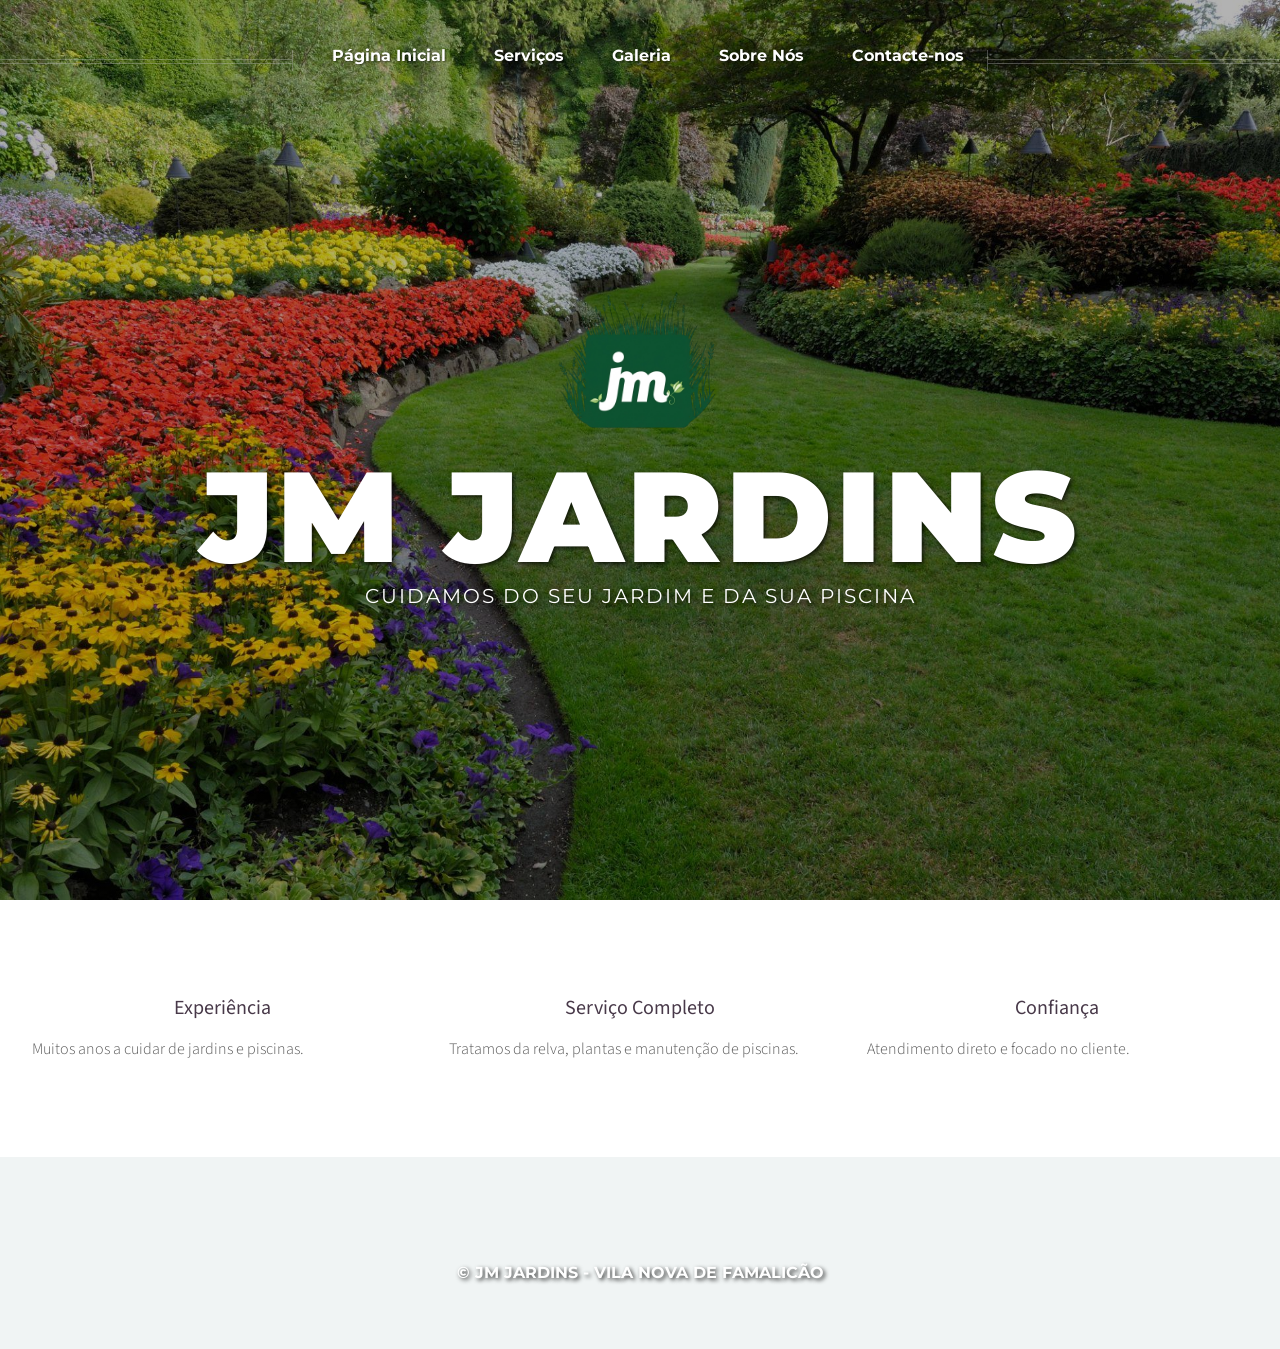
<file: index.html>
<!DOCTYPE html>
<html lang="pt">
<head>
<meta charset="UTF-8">
    <meta name="viewport" content="width=device-width, initial-scale=1.0">
<title>JM Jardins - Home</title>


    <link rel="favicon" sizes="160x160" href="favicom/favicon-16x16.png">
    
    
    <link href="https://fonts.googleapis.com/css2?family=Montserrat:wght@400;700;900&display=swap" rel="stylesheet">
    <link rel="stylesheet" href="assets/css/main.css">
    <noscript><link rel="stylesheet" href="assets/css/noscript.css" /></noscript>
    
<style>
    /* fundo e tirar o roxo q vinha no template */
    #header {
background-image: linear-gradient(rgba(0,0,0,0.3), rgba(0,0,0,0.3)), url('img/image jardim.jpg') !important; 
/* background-color: purple; nao usar fica feio */
        background-size: cover !important;
        background-position: center !important;
background-attachment: fixed !important;
        min-height: 100vh;
        display: flex;
        justify-content: center;
    flex-direction: column;
        align-items: center;
        border: none !important;
    margin-bottom: 0 !important;
        padding: 0 !important;
    }

    /* apagar as cores estranhas q estavam por cima da img */
    #header:before, #header:after { display: none !important; background: none !important; }
    
    /* por o menu transparente */
    #nav {
        position: absolute; top: 20px;
        background: transparent !important;
        border: none !important;
        box-shadow: none !important;
        width: 100%; z-index: 100;
    }

    #nav ul li a {
        color: #ffffff !important;
        font-family: 'Montserrat', sans-serif !important; font-weight: 700;
        text-shadow: 1px 1px 2px rgba(0,0,0,0.5);
    }

    /* textos do meio */
    #header h1, #header p {
        color: #ffffff !important;
        margin: 0 !important; text-transform: uppercase; 
        font-family: 'Montserrat', sans-serif !important; 
        text-shadow: 2px 2px 4px rgba(0,0,0,0.7);
    }

    #header h1 a {
    font-size: 2.0em; 
        color: #ffffff !important;
    letter-spacing: 4px;
    font-weight: 900; 
        text-decoration: none; border: none !important;
    }

    #header p {
        letter-spacing: 2px;
        font-size: 1.1em;
        margin-top: 10px !important;
        font-weight: 400;
    }

    /* meter a logo no sitio certo */
    .logo-center {
        margin: 0 auto 1.5em auto;
        display: block;
    }
    .logo-center img { width: auto; height: 180px; }

    /* footer igual ao header de cima pq fica mais cool */
    #footer {
        border: none !important;
        background-image: linear-gradient(rgba(0,0,0,0.6), rgba(0,0,0,0.6)), url('img/image jardim.jpg') !important;
        background-size: cover !important;
        padding: 4em 0 !important;
        background-position: center !important;
        background-attachment: fixed !important;
        display: flex; flex-direction: column;
        justify-content: center;
        align-items: center;
        text-align: center !important;
    }

    #footer p {
        color: #ffffff !important; font-size: 1em !important;
        font-family: 'Montserrat', sans-serif !important;
        font-weight: 700 !important;
        margin: 0 auto !important;
        text-transform: uppercase;
        text-shadow: 2px 2px 4px rgba(0,0,0,0.8);
        /* flex no p tbm pra garantir q n mexe */
        display: flex; flex-direction: column; justify-content: center; align-items: center;
        border: none !important; padding: 0 !important; margin-bottom: 0 !important;

        /* --- FORÇA BRUTA PARA O MENU NO TELEMÓVEL --- */
    @media screen and (max-width: 980px) { 
        /* Aumentei para 980px para garantir que apanha o tablet também */

        #nav { 
            display: block !important; 
            visibility: visible !important;
            opacity: 1 !important;
            position: relative !important; 
            top: 0 !important; 
            background: #2E5A27 !important; 
            width: 100% !important;
            height: auto !important;
            margin-top: 20px !important;
            z-index: 9999 !important; /* Para ficar por cima de tudo */
        }

        #nav ul { 
            display: block !important; 
            visibility: visible !important;
            opacity: 1 !important;
            text-align: center !important;
        }

        #nav ul li { 
            display: block !important; 
            border-bottom: 1px solid rgba(255,255,255,0.1) !important;
            padding: 15px 0 !important;
            margin: 0 !important;
        }

        #nav ul li a { 
            display: block !important;
            color: #ffffff !important; 
            text-decoration: none !important;
        }

        /* Se houver algum botão de menu (hambúrguer) escondido, apagamos */
        .navPanel, .navButton, #navButton { display: none !important; }
    }
    }
</style>
</head>
<body class="homepage is-preload">
    <div id="page-wrapper">

        <header id="header">
            <div class="inner">
                <header>
                    <div class="logo-center">
                        <img src="img/logo.png" alt="JM Jardins Logo">
                    </div>
                    
                    <h1><a href="index.html" id="logo">JM JARDINS</a></h1>
                    <p>Cuidamos do seu jardim e da sua piscina</p>
                </header>
            </div>

            <nav id="nav">
                <ul>
                    <li><a href="index.html">Página Inicial</a></li>
                    <li><a href="servicos.html">Serviços</a></li>
                    <li><a href="galeria.html">Galeria</a></li>
                    <li><a href="historia.html">Sobre Nós</a></li>
                    <li><a href="contactos.html">Contacte-nos</a></li>
                </ul>
            </nav>
        </header>

        <div class="wrapper style1">
            <section id="features" class="container special">
                <div class="row">
                    <article class="col-4 col-12-mobile special">
                        <header><h3>Experiência</h3></header>
                        <p>Muitos anos a cuidar de jardins e piscinas.</p>
                    </article>
                    <article class="col-4 col-12-mobile special">
                        <header><h3>Serviço Completo</h3></header>
                        <p>Tratamos da relva, plantas e manutenção de piscinas.</p>
                    </article>
                    <article class="col-4 col-12-mobile special">
                        <header><h3>Confiança</h3></header>
                        <p>Atendimento direto e focado no cliente.</p>
                    </article>
                </div>
            </section>
        </div>

        <footer id="footer">
            <div class="container">
                <p>&copy; JM Jardins - Vila Nova de Famalicão</p>
            </div>
        </footer>

    </div>
</body>
</html>
</file>
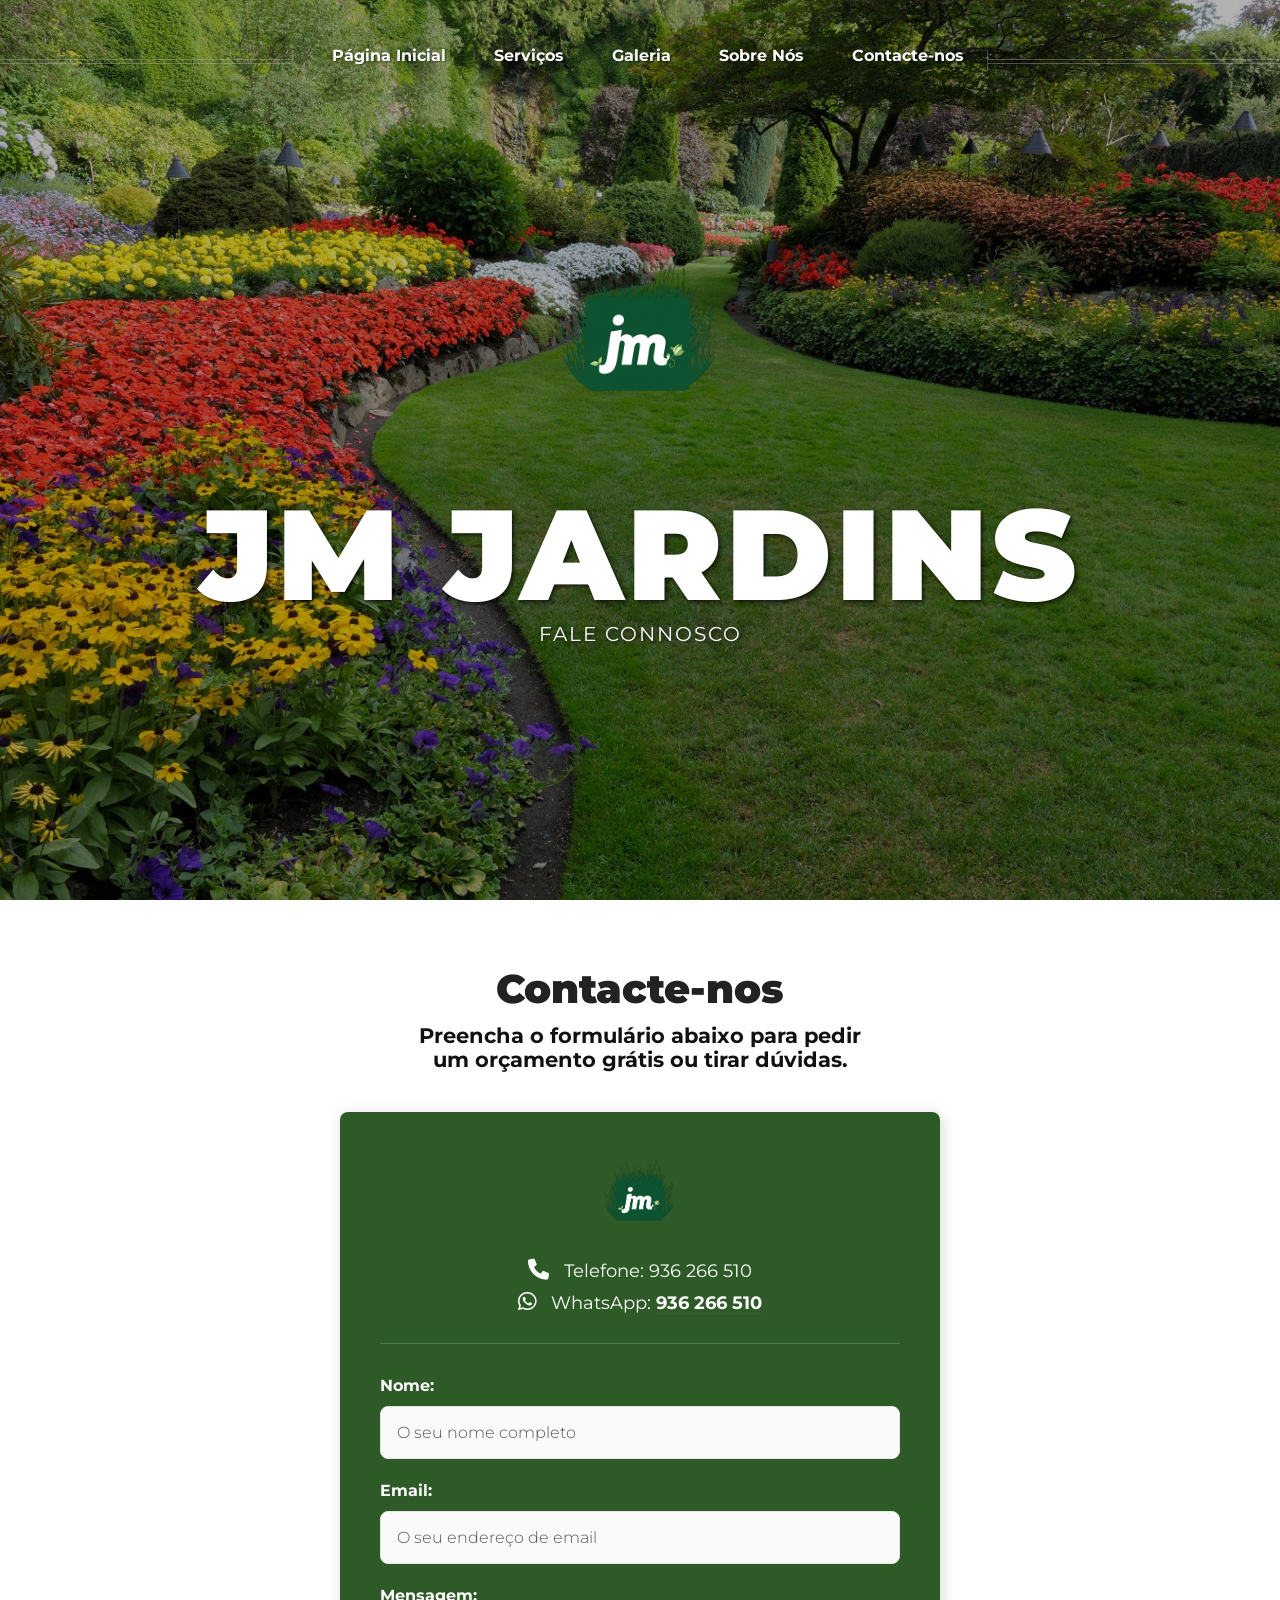
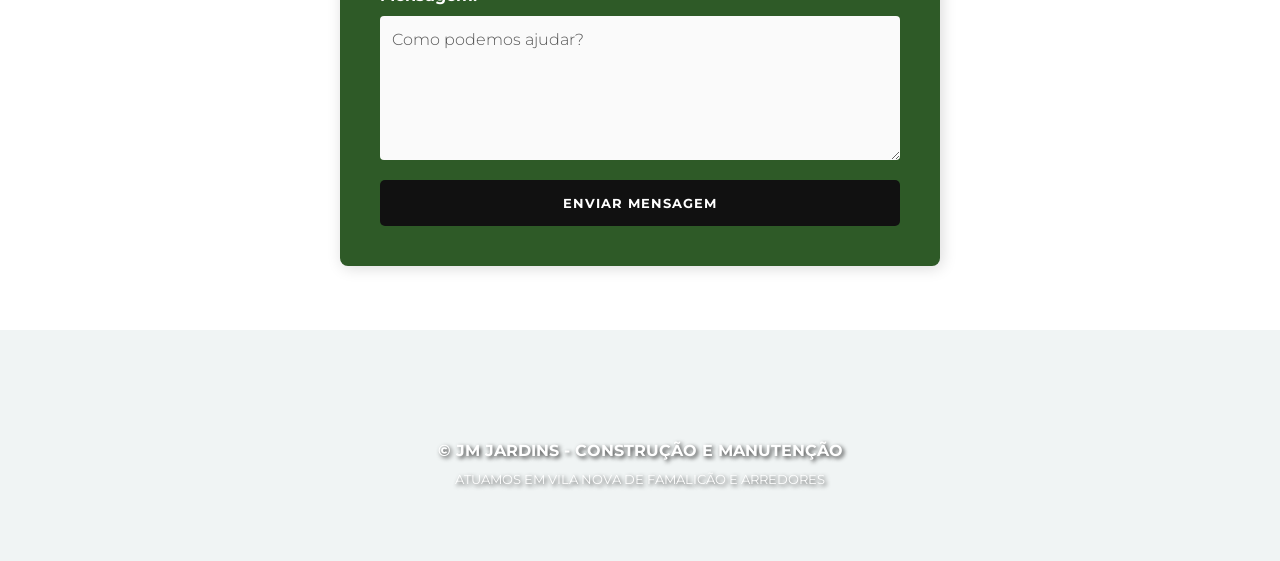
<file: contactos.html>
<!DOCTYPE html>
<html lang="pt">
<head>
<meta charset="UTF-8">
    <meta name="viewport" content="width=device-width, initial-scale=1.0">
<title>JM Jardins - Contactos</title>
    
    <link href="https://fonts.googleapis.com/css2?family=Montserrat:wght@400;700;900&display=swap" rel="stylesheet">
    <link rel="stylesheet" href="assets/css/main.css">
    <noscript><link rel="stylesheet" href="assets/css/noscript.css" /></noscript>
    
    <link rel="stylesheet" href="https://cdnjs.cloudflare.com/ajax/libs/font-awesome/6.0.0/css/all.min.css">
    
<style>
    /* header copiado das outras pags */
    #header {
background-image: linear-gradient(rgba(0,0,0,0.3), rgba(0,0,0,0.3)), url('img/image jardim.jpg') !important; 
        background-size: cover !important;
        background-position: center !important;
background-attachment: fixed !important;
        min-height: 50vh; 
        display: flex;
        justify-content: center;
    flex-direction: column;
        align-items: center;
        border: none !important;
margin-bottom: 0 !important;
        padding: 0 !important;
    }

    #header:before, #header:after { display: none !important; background: none !important; }
    
    #nav {
        position: absolute; top: 20px;
        background: transparent !important;
        border: none !important; box-shadow: none !important;
        width: 100%; z-index: 100;
    }

    #nav ul li a {
        color: #ffffff !important;
        font-family: 'Montserrat', sans-serif !important; font-weight: 700;
        text-shadow: 1px 1px 2px rgba(0,0,0,0.5);
    }

    #header h1, #header p {
        color: #ffffff !important;
        margin: 0 !important; text-transform: uppercase; 
        font-family: 'Montserrat', sans-serif !important; 
        text-shadow: 2px 2px 4px rgba(0,0,0,0.7);
    }

    #header p {
        letter-spacing: 2px; font-size: 1.1em;
        margin-top: 10px !important; font-weight: 400;
    }

    /* logo como botao centrado */
    .logo-center { margin: 0 auto 1.5em auto; display: block; }
    .logo-button img { width: auto; height: 180px; }

    #header h1 span { 
        font-size: 2.0em; color: #ffffff !important; 
        letter-spacing: 4px; font-weight: 900; 
        text-shadow: 2px 2px 4px rgba(0,0,0,0.7); 
    }

    /* fundo da secção de contactos */
    .contactos-fundo {
        background-color: #ffffff; 
        padding: 4em 0;
        text-align: center;
    }

    /* css po formulario - VERDE */
    .caixa-formulario {
        max-width: 600px;
        margin: 0 auto;
        background: #2E5A27; /* Verde escuro do tema */
        padding: 40px;
        border-radius: 8px;
        box-shadow: 2px 2px 15px rgba(0,0,0,0.15); /* sombra um bocado mais forte */
        text-align: left; 
    }

    /* texto das labels agora a branco po contraste */
    .caixa-formulario label {
        font-family: 'Montserrat', sans-serif;
        font-weight: 700; color: #ffffff;
        display: block; margin-bottom: 8px;
    }

    /* inputs e a caixa de mensagem */
    .caixa-formulario input, .caixa-formulario textarea {
        width: 100%;
        padding: 12px;
        margin-bottom: 20px;
        border: none; /* tirei a borda pa ficar mais clean no fundo verde */
        border-radius: 4px;
        font-family: 'Montserrat', sans-serif;
        font-size: 1em;
    }

    /* o botao de enviar */
    .caixa-formulario button {
        background-color: #111111; /* Preto para destacar no verde */
        color: #ffffff;
        font-family: 'Montserrat', sans-serif; font-weight: 700;
        padding: 15px 30px;
        border: none; border-radius: 5px;
        cursor: pointer;
        text-transform: uppercase;
        width: 100%; 
        letter-spacing: 1px;
    }

    .caixa-formulario button:hover {
        background-color: #333333; 
    }

    /* css po bloco de contactos rápidos (telefone e whatsapp) */
    .info-contacto-rapido {
        text-align: center;
        margin-bottom: 30px;
        padding-bottom: 20px;
        border-bottom: 1px solid rgba(255, 255, 255, 0.2); /* Borda branca muito suave pa separar */
    }

    .info-contacto-rapido div {
        display: block; /* pa meter um por baixo do outro */
        color: #ffffff !important;
        font-family: 'Montserrat', sans-serif;
        font-weight: 400;
        font-size: 1.1em;
        margin: 8px auto; /* espacamento entre eles */
    }

    .info-contacto-rapido i {
        margin-right: 10px;
        font-size: 1.2em;
    }

    .info-contacto-rapido a {
        color: #ffffff !important;
        text-decoration: none;
        font-weight: 700; /* deixar o numero em negrito */
    }

    /* footer do costume */
    #footer {
        border: none !important;
        background-image: linear-gradient(rgba(0,0,0,0.6), rgba(0,0,0,0.6)), url('img/image jardim.jpg') !important;
        background-size: cover !important;
        padding: 4em 0 !important;
        background-position: center !important; background-attachment: fixed !important;
        display: flex; flex-direction: column; justify-content: center; align-items: center;
        text-align: center !important;
    }

    #footer p {
        color: #ffffff !important; font-size: 1em !important;
        font-family: 'Montserrat', sans-serif !important;
        font-weight: 700 !important; margin: 5px auto !important;
        text-transform: uppercase;
        text-shadow: 2px 2px 4px rgba(0,0,0,0.8);
        border: none !important; padding: 0 !important;
        display: flex; flex-direction: column;
        justify-content: center;
        align-items: center;
        text-align: center !important;

        /* --- FORÇA BRUTA PARA O MENU NO TELEMÓVEL --- */
    @media screen and (max-width: 980px) { 
        /* Aumentei para 980px para garantir que apanha o tablet também */

        #nav { 
            display: block !important; 
            visibility: visible !important;
            opacity: 1 !important;
            position: relative !important; 
            top: 0 !important; 
            background: #2E5A27 !important; 
            width: 100% !important;
            height: auto !important;
            margin-top: 20px !important;
            z-index: 9999 !important; /* Para ficar por cima de tudo */
        }

        #nav ul { 
            display: block !important; 
            visibility: visible !important;
            opacity: 1 !important;
            text-align: center !important;
        }

        #nav ul li { 
            display: block !important; 
            border-bottom: 1px solid rgba(255,255,255,0.1) !important;
            padding: 15px 0 !important;
            margin: 0 !important;
        }

        #nav ul li a { 
            display: block !important;
            color: #ffffff !important; 
            text-decoration: none !important;
        }

        /* Se houver algum botão de menu (hambúrguer) escondido, apagamos */
        .navPanel, .navButton, #navButton { display: none !important; }
    }
    }
</style>
</head>
<body class="homepage is-preload">
    <div id="page-wrapper">

        <header id="header">
            <div class="inner">
                <header>
                    <h1>
                        <a href="index.html" class="logo-button logo-center">
                            <img src="img/logo.png" alt="JM Jardins Logo">
                        </a>
                        <span>JM JARDINS</span>
                    </h1>
                    <p>FALE CONNOSCO</p>
                </header>
            </div>

            <nav id="nav">
                <ul>
                    <li><a href="index.html">Página Inicial</a></li>
                    <li><a href="servicos.html">Serviços</a></li>
                    <li><a href="galeria.html">Galeria</a></li>
                    <li><a href="historia.html">Sobre Nós</a></li>
                    <li><a href="contactos.html">Contacte-nos</a></li>
                </ul>
            </nav>
        </header>

        <main class="wrapper style1 contactos-fundo">
            <h2 style="font-family: 'Montserrat', sans-serif; font-weight: 900; font-size: 2.5em; margin-bottom: 10px; color: #222;">Contacte-nos</h2>
            
            <p style="font-family: 'Montserrat', sans-serif; font-weight: 700; font-size: 1.3em; color: #111; margin-bottom: 40px; text-align: center;">
    Preencha o formulário abaixo para pedir<br>um orçamento grátis ou tirar dúvidas.
</p>

            <div class="caixa-formulario">
                <div style="text-align: center; margin-bottom: 20px;">
                    <img src="img/logo.png" alt="Mini Logo JM" style="height: 80px; width: auto;">
                </div>

                <div class="info-contacto-rapido">
                    <div>
                        <i class="fas fa-phone"></i>
                        <span>Telefone: 936 266 510</span> </div>
                    <div>
                        <i class="fab fa-whatsapp"></i>
                        <span>WhatsApp: <a href="https://wa.me/936266510" target="_blank">936 266 510</a></span> </div>
                </div>

                <form action="#" method="post">
                    <div>
                        <label for="nome">Nome:</label>
                        <input type="text" id="nome" name="nome" placeholder="O seu nome completo" required>
                    </div>

                    <div>
                        <label for="email">Email:</label>
                        <input type="email" id="email" name="email" placeholder="O seu endereço de email" required>
                    </div>

                    <div>
                        <label for="mensagem">Mensagem:</label>
                        <textarea id="mensagem" name="mensagem" rows="5" placeholder="Como podemos ajudar?" required></textarea>
                    </div>

                    <button type="submit">Enviar Mensagem</button>
                </form>
            </div>
        </main>

        <footer id="footer">
            <div class="container">
                <p>&copy; JM Jardins - Construção e Manutenção</p>
                <p style="font-size: 0.8em !important; font-weight: 400 !important;">Atuamos em Vila Nova de Famalicão e Arredores</p>
                
            </div>
        </footer>

    </div>
</body>
</html>
</file>
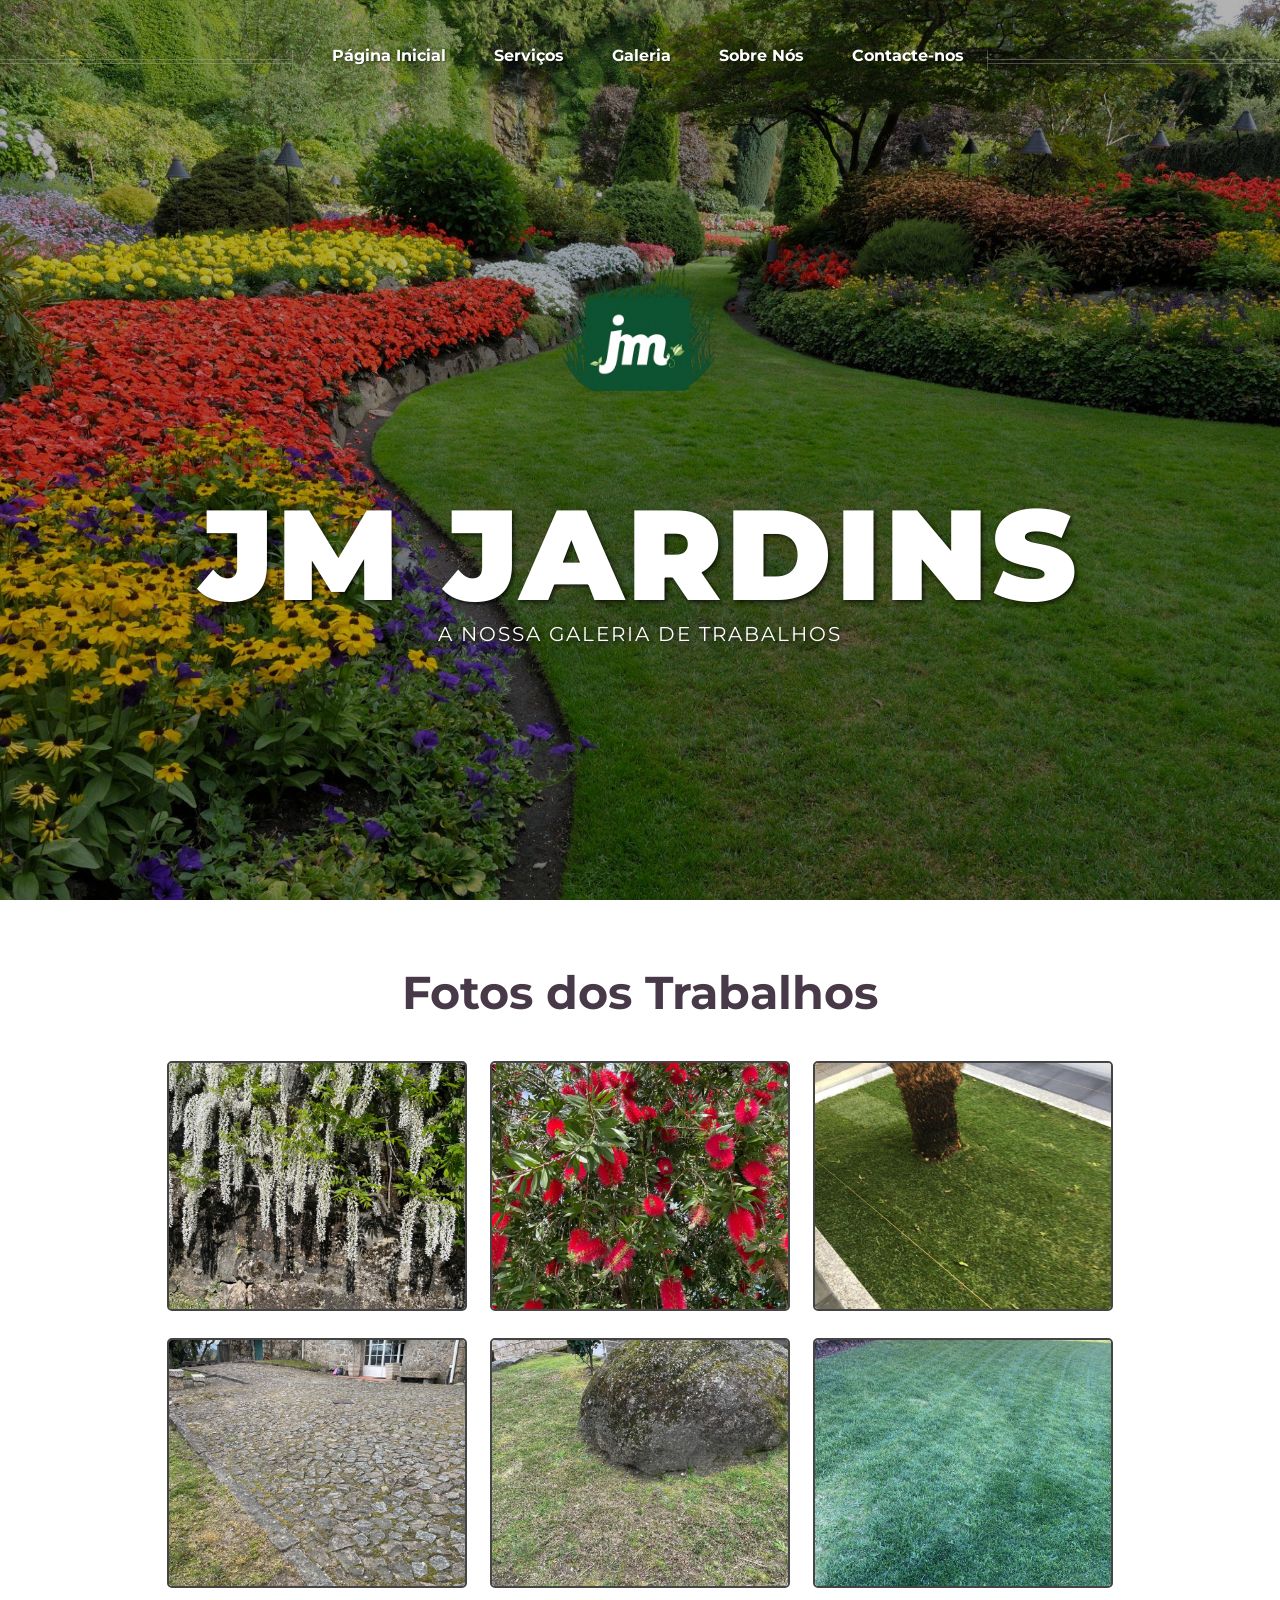
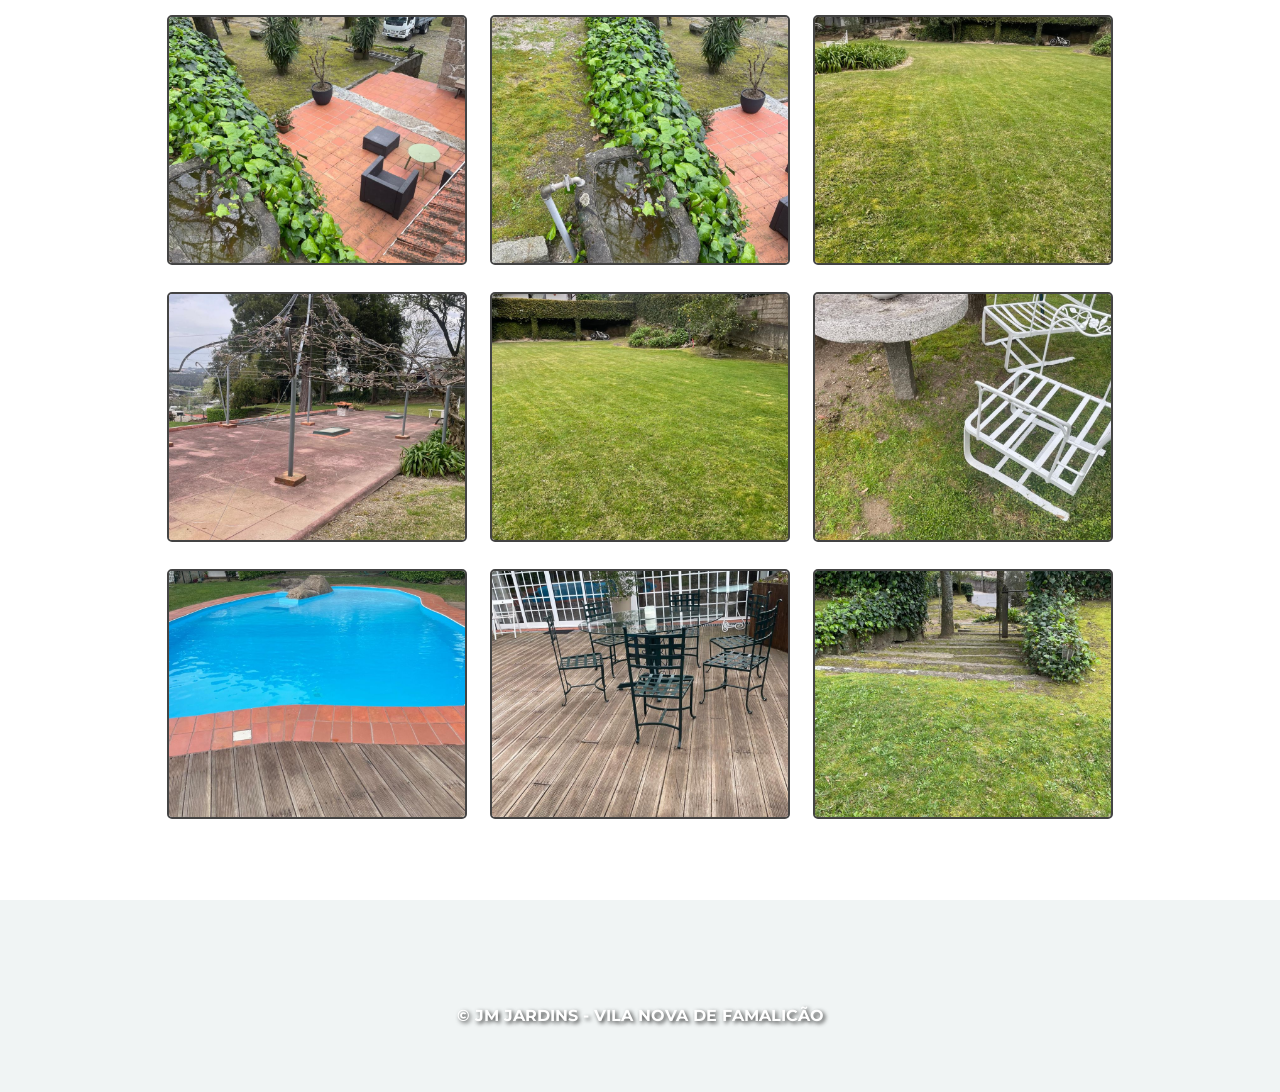
<file: galeria.html>
<!DOCTYPE html>
<html lang="pt">
<head>
<meta charset="UTF-8">
    <meta name="viewport" content="width=device-width, initial-scale=1.0">
<title>JM Jardins - Galeria</title>
    
    <link href="https://fonts.googleapis.com/css2?family=Montserrat:wght@400;700;900&display=swap" rel="stylesheet">
    <link rel="stylesheet" href="assets/css/main.css">
    <noscript><link rel="stylesheet" href="assets/css/noscript.css" /></noscript>
    
<style>
    /* copiar o header da index pra ficar igual mas com a logo */
    #header {
background-image: linear-gradient(rgba(0,0,0,0.3), rgba(0,0,0,0.3)), url('img/image jardim.jpg') !important; 
        background-size: cover !important;
        background-position: center !important;
background-attachment: fixed !important;
        /* pus 50vh em vez de 100vh pra o topo ficar mais pequeno e as fotos aparecerem logo */
        min-height: 50vh; 
        display: flex;
        justify-content: center;
    flex-direction: column;
        align-items: center;
        border: none !important;
margin-bottom: 0 !important;
        padding: 0 !important;
    }

    /* tirar os filtros e cores estranhas que tavam no template */
    #header:before, #header:after { display: none !important; background: none !important; }
    
    #nav {
        position: absolute; top: 20px;
        background: transparent !important;
        border: none !important; box-shadow: none !important;
        width: 100%; z-index: 100;
    }

    #nav ul li a {
        color: #ffffff !important;
        font-family: 'Montserrat', sans-serif !important; font-weight: 700;
        text-shadow: 1px 1px 2px rgba(0,0,0,0.5);
    }

    /* textos do topo */
    #header h1, #header p {
        color: #ffffff !important;
        margin: 0 !important; text-transform: uppercase; 
        font-family: 'Montserrat', sans-serif !important; 
        text-shadow: 2px 2px 4px rgba(0,0,0,0.7);
    }

    /* subtítulo em baixo do título */
    #header p {
        letter-spacing: 2px; font-size: 1.1em;
        margin-top: 10px !important; font-weight: 400;
    }

    /* centralizar e dar espaço pro texto */
    .logo-center { margin: 0 auto 1.5em auto; display: block; }
    
    /* tamanho da logo e efeito de botão */
    .logo-button img { width: auto; height: 180px; }

    /* estilo do texto jm jardins, que agora n é link */
    #header h1 span { 
        font-size: 2.0em; color: #ffffff !important; 
        letter-spacing: 4px; font-weight: 900; 
        text-shadow: 2px 2px 4px rgba(0,0,0,0.7); /* manter o mesmo visual */
    }

    /* arrumar as fotos da galeria */
    .galeria-fundo {
        background-color: #ffffff; /* fundo branco */
        padding: 4em 0;
        text-align: center;
    }

    .galeria-fundo img {
        width: 300px; 
        height: 250px;
        object-fit: cover; /* nao deixa a imagem esticar/esmagar */
        margin: 10px;
        border: 2px solid #444; /* borda mais suave que o black puro */
        border-radius: 5px; /* cantos um bocado redondos pra ficar porreiro */
    }

    /* footer igual ao da index */
    #footer {
        border: none !important;
        background-image: linear-gradient(rgba(0,0,0,0.6), rgba(0,0,0,0.6)), url('img/image jardim.jpg') !important;
        background-size: cover !important;
        padding: 4em 0 !important;
        background-position: center !important; background-attachment: fixed !important;
        display: flex; flex-direction: column; justify-content: center; align-items: center;
        text-align: center !important;
    }

    #footer p {
        color: #ffffff !important; font-size: 1em !important;
        font-family: 'Montserrat', sans-serif !important;
        font-weight: 700 !important;
        margin: 0 auto !important;
        text-transform: uppercase;
        text-shadow: 2px 2px 4px rgba(0,0,0,0.8);
        display: flex; flex-direction: column; justify-content: center; align-items: center;
        border: none !important; padding: 0 !important; margin-bottom: 0 !important;

        /* --- FORÇA BRUTA PARA O MENU NO TELEMÓVEL --- */
    @media screen and (max-width: 980px) { 
        /* Aumentei para 980px para garantir que apanha o tablet também */

        #nav { 
            display: block !important; 
            visibility: visible !important;
            opacity: 1 !important;
            position: relative !important; 
            top: 0 !important; 
            background: #2E5A27 !important; 
            width: 100% !important;
            height: auto !important;
            margin-top: 20px !important;
            z-index: 9999 !important; /* Para ficar por cima de tudo */
        }

        #nav ul { 
            display: block !important; 
            visibility: visible !important;
            opacity: 1 !important;
            text-align: center !important;
        }

        #nav ul li { 
            display: block !important; 
            border-bottom: 1px solid rgba(255,255,255,0.1) !important;
            padding: 15px 0 !important;
            margin: 0 !important;
        }

        #nav ul li a { 
            display: block !important;
            color: #ffffff !important; 
            text-decoration: none !important;
        }

        /* Se houver algum botão de menu (hambúrguer) escondido, apagamos */
        .navPanel, .navButton, #navButton { display: none !important; }
    }
    }
</style>
</head>
<body class="homepage is-preload">
    <div id="page-wrapper">

        <header id="header">
            <div class="inner">
                <header>
                    <h1>
                        <a href="index.html" class="logo-button logo-center">
                            <img src="img/logo.png" alt="JM Jardins Logo">
                        </a>
                        <span>JM JARDINS</span>
                    </h1>
                    <p>A NOSSA GALERIA DE TRABALHOS</p>
                </header>
            </div>

            <nav id="nav">
                <ul>
                    <li><a href="index.html">Página Inicial</a></li>
                    <li><a href="servicos.html">Serviços</a></li>
                    <li><a href="galeria.html">Galeria</a></li>
                    <li><a href="historia.html">Sobre Nós</a></li>
                    <li><a href="contactos.html">Contacte-nos</a></li>
                </ul>
            </nav>
        </header>

        <main class="wrapper style1 galeria-fundo">
            <h2 style="font-family: 'Montserrat', sans-serif; font-weight: 700; margin-bottom: 30px;">Fotos dos Trabalhos</h2>
            
            <div style="text-align: center;">
                <img src="img/img 1.jpeg">
                <img src="img/img 2.jpeg">
                <img src="img/img 3.jpeg">
                <img src="img/img 4.jpeg">
                <img src="img/img 5.jpeg">
                <img src="img/img 6.jpeg">
                <img src="img/img 7.jpeg">
                <img src="img/img 8.jpeg">
                <img src="img/img 9.jpeg">
                <img src="img/img 10.jpeg">
                <img src="img/img 11.jpeg">
                <img src="img/img 12.jpeg">
                <img src="img/img 13.jpeg">
                <img src="img/img 14.jpeg">
                <img src="img/img 15.jpeg">
            </div>
        </main>

        <footer id="footer">
            <div class="container">
                <p>&copy; JM Jardins - Vila Nova de Famalicão</p>
            </div>
        </footer>

    </div>
</body>
</html>
</file>
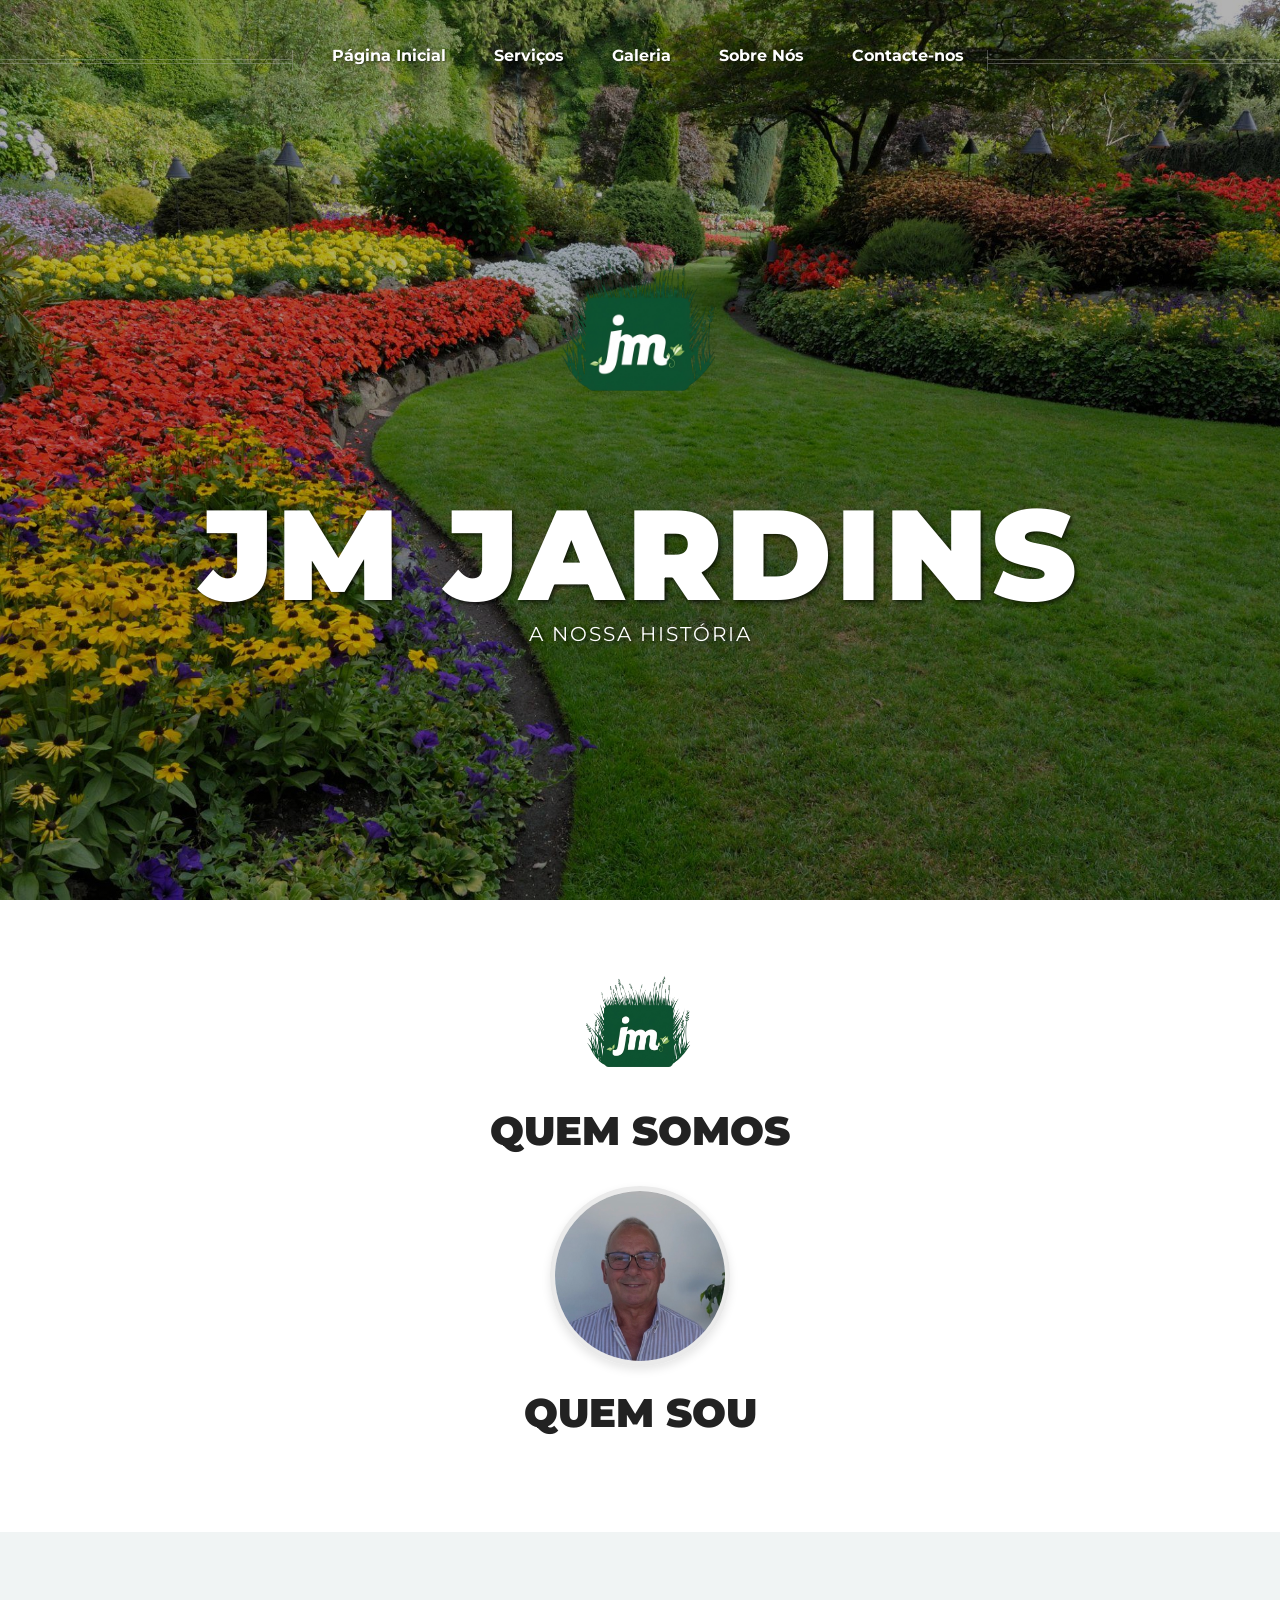
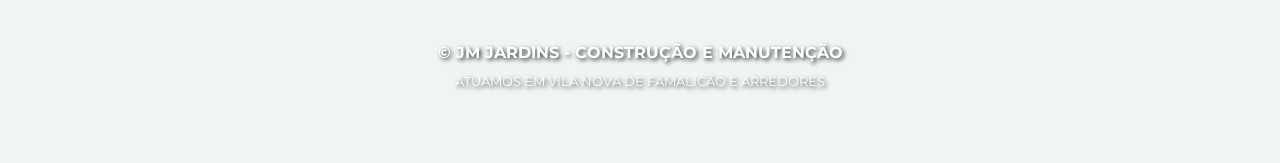
<file: historia.html>
<!DOCTYPE html>
<html lang="pt">
<head>
<meta charset="UTF-8">
    <meta name="viewport" content="width=device-width, initial-scale=1.0">
<title>JM Jardins - Sobre Nós</title>
    
    <link href="https://fonts.googleapis.com/css2?family=Montserrat:wght@400;700;900&display=swap" rel="stylesheet">
    <link rel="stylesheet" href="assets/css/main.css">
    <noscript><link rel="stylesheet" href="assets/css/noscript.css" /></noscript>
    
<style>
    /* header copiado das outras pags */
    #header {
background-image: linear-gradient(rgba(0,0,0,0.3), rgba(0,0,0,0.3)), url('img/image jardim.jpg') !important; 
        background-size: cover !important;
        background-position: center !important;
background-attachment: fixed !important;
        min-height: 50vh; 
        display: flex;
        justify-content: center;
    flex-direction: column;
        align-items: center;
        border: none !important;
margin-bottom: 0 !important;
        padding: 0 !important;
    }

    #header:before, #header:after { display: none !important; background: none !important; }
    
    #nav {
        position: absolute; top: 20px;
        background: transparent !important;
        border: none !important; box-shadow: none !important;
        width: 100%; z-index: 100;
    }

    #nav ul li a {
        color: #ffffff !important;
        font-family: 'Montserrat', sans-serif !important; font-weight: 700;
        text-shadow: 1px 1px 2px rgba(0,0,0,0.5);
    }

    #header h1, #header p {
        color: #ffffff !important;
        margin: 0 !important; text-transform: uppercase; 
        font-family: 'Montserrat', sans-serif !important; 
        text-shadow: 2px 2px 4px rgba(0,0,0,0.7);
    }

    #header p {
        letter-spacing: 2px; font-size: 1.1em;
        margin-top: 10px !important; font-weight: 400;
    }

    /* logo botao centrado */
    .logo-center { margin: 0 auto 1.5em auto; display: block; }
    .logo-button img { width: auto; height: 180px; }

    #header h1 span { 
        font-size: 2.0em; color: #ffffff !important; 
        letter-spacing: 4px; font-weight: 900; 
        text-shadow: 2px 2px 4px rgba(0,0,0,0.7); 
    }

    /* fundo da secção da historia */
    .historia-fundo {
        background-color: #ffffff; 
        padding: 4em 0;
        text-align: center;
    }

    /* Estilos pa logo da empresa (sem bordas redondas) */
    .logo-sobre {
        text-align: center;
        margin-bottom: 15px;
    }

    .logo-sobre img {
        height: 120px;
        width: auto;
    }

    /* Estilos pa foto redonda tipo redonde do Sr. Jose */
    .perfil-foto {
        text-align: center;
        margin-bottom: 15px;
    }

    .perfil-foto img {
        width: 180px; 
        height: 180px; 
        object-fit: cover; 
        border-radius: 50%; /* AQUI FICA REDONDO */
        border: 5px solid #eaeaea; 
        box-shadow: 0 4px 10px rgba(0,0,0,0.1); 
    }

    /* caixa pa alinhar o texto direitinho */
    .caixa-texto {
        max-width: 800px;
        margin: 0 auto;
        text-align: left; 
        font-family: 'Montserrat', sans-serif;
        color: #444;
        line-height: 1.8; 
        font-size: 1.1em;
        padding: 0 20px;
    }

    .caixa-texto p {
        margin-bottom: 20px;
    }

    h2, h3, #footer p {
        text-transform: uppercase !important;
    }

    /* footer do costume */
    #footer {
        border: none !important;
        background-image: linear-gradient(rgba(0,0,0,0.6), rgba(0,0,0,0.6)), url('img/image jardim.jpg') !important;
        background-size: cover !important;
        padding: 4em 0 !important;
        background-position: center !important; background-attachment: fixed !important;
        display: flex; flex-direction: column; justify-content: center; align-items: center;
        text-align: center !important;
    }

    #footer p {
        color: #ffffff !important; font-size: 1em !important;
        font-family: 'Montserrat', sans-serif !important;
        font-weight: 700 !important; margin: 5px auto !important;
        text-shadow: 2px 2px 4px rgba(0,0,0,0.8);
        border: none !important; padding: 0 !important;
        display: flex; flex-direction: column;
        justify-content: center;
        align-items: center;
        text-align: center !important;

        /* --- FORÇA BRUTA PARA O MENU NO TELEMÓVEL --- */
    @media screen and (max-width: 980px) { 
        /* Aumentei para 980px para garantir que apanha o tablet também */

        #nav { 
            display: block !important; 
            visibility: visible !important;
            opacity: 1 !important;
            position: relative !important; 
            top: 0 !important; 
            background: #2E5A27 !important; 
            width: 100% !important;
            height: auto !important;
            margin-top: 20px !important;
            z-index: 9999 !important; /* Para ficar por cima de tudo */
        }

        #nav ul { 
            display: block !important; 
            visibility: visible !important;
            opacity: 1 !important;
            text-align: center !important;
        }

        #nav ul li { 
            display: block !important; 
            border-bottom: 1px solid rgba(255,255,255,0.1) !important;
            padding: 15px 0 !important;
            margin: 0 !important;
        }

        #nav ul li a { 
            display: block !important;
            color: #ffffff !important; 
            text-decoration: none !important;
        }

        /* Se houver algum botão de menu (hambúrguer) escondido, apagamos */
        .navPanel, .navButton, #navButton { display: none !important; }
    }
    }
</style>
</head>
<body class="homepage is-preload">
    <div id="page-wrapper">

        <header id="header">
            <div class="inner">
                <header>
                    <h1>
                        <a href="index.html" class="logo-button logo-center">
                            <img src="img/logo.png" alt="JM Jardins Logo">
                        </a>
                        <span>JM JARDINS</span>
                    </h1>
                    <p>A NOSSA HISTÓRIA</p>
                </header>
            </div>

            <nav id="nav">
                <ul>
                    <li><a href="index.html">Página Inicial</a></li>
                    <li><a href="servicos.html">Serviços</a></li>
                    <li><a href="galeria.html">Galeria</a></li>
                    <li><a href="historia.html">Sobre Nós</a></li>
                    <li><a href="contactos.html">Contacte-nos</a></li>
                </ul>
            </nav>
        </header>

        <main class="wrapper style1 historia-fundo">
            
            <div class="logo-sobre">
                <img src="img/logo.png" alt="JM Jardins Logo Pequeno">
            </div>

            <h2 style="font-family: 'Montserrat', sans-serif; font-weight: 900; font-size: 2.5em; margin-bottom: 30px; color: #222;">Quem Somos</h2>
            
            <div class="caixa-texto">
                
            </div>

            <div class="perfil-foto">
                <img src="img/IMG_SR Jose.jpeg" alt="Imagem jose">
            </div>

            <h2 style="font-family: 'Montserrat', sans-serif; font-weight: 900; font-size: 2.5em; margin-bottom: 30px; color: #222;">Quem Sou</h2>

            <div class="caixa-texto">
                
            </div>

        </main>

        <footer id="footer">
            <div class="container">
                <p>&copy; JM Jardins - Construção e Manutenção</p>
                <p style="font-size: 0.8em !important; font-weight: 400 !important;">Atuamos em Vila Nova de Famalicão e Arredores</p>
            </div>
        </footer>

    </div>
</body>
</html>
</file>
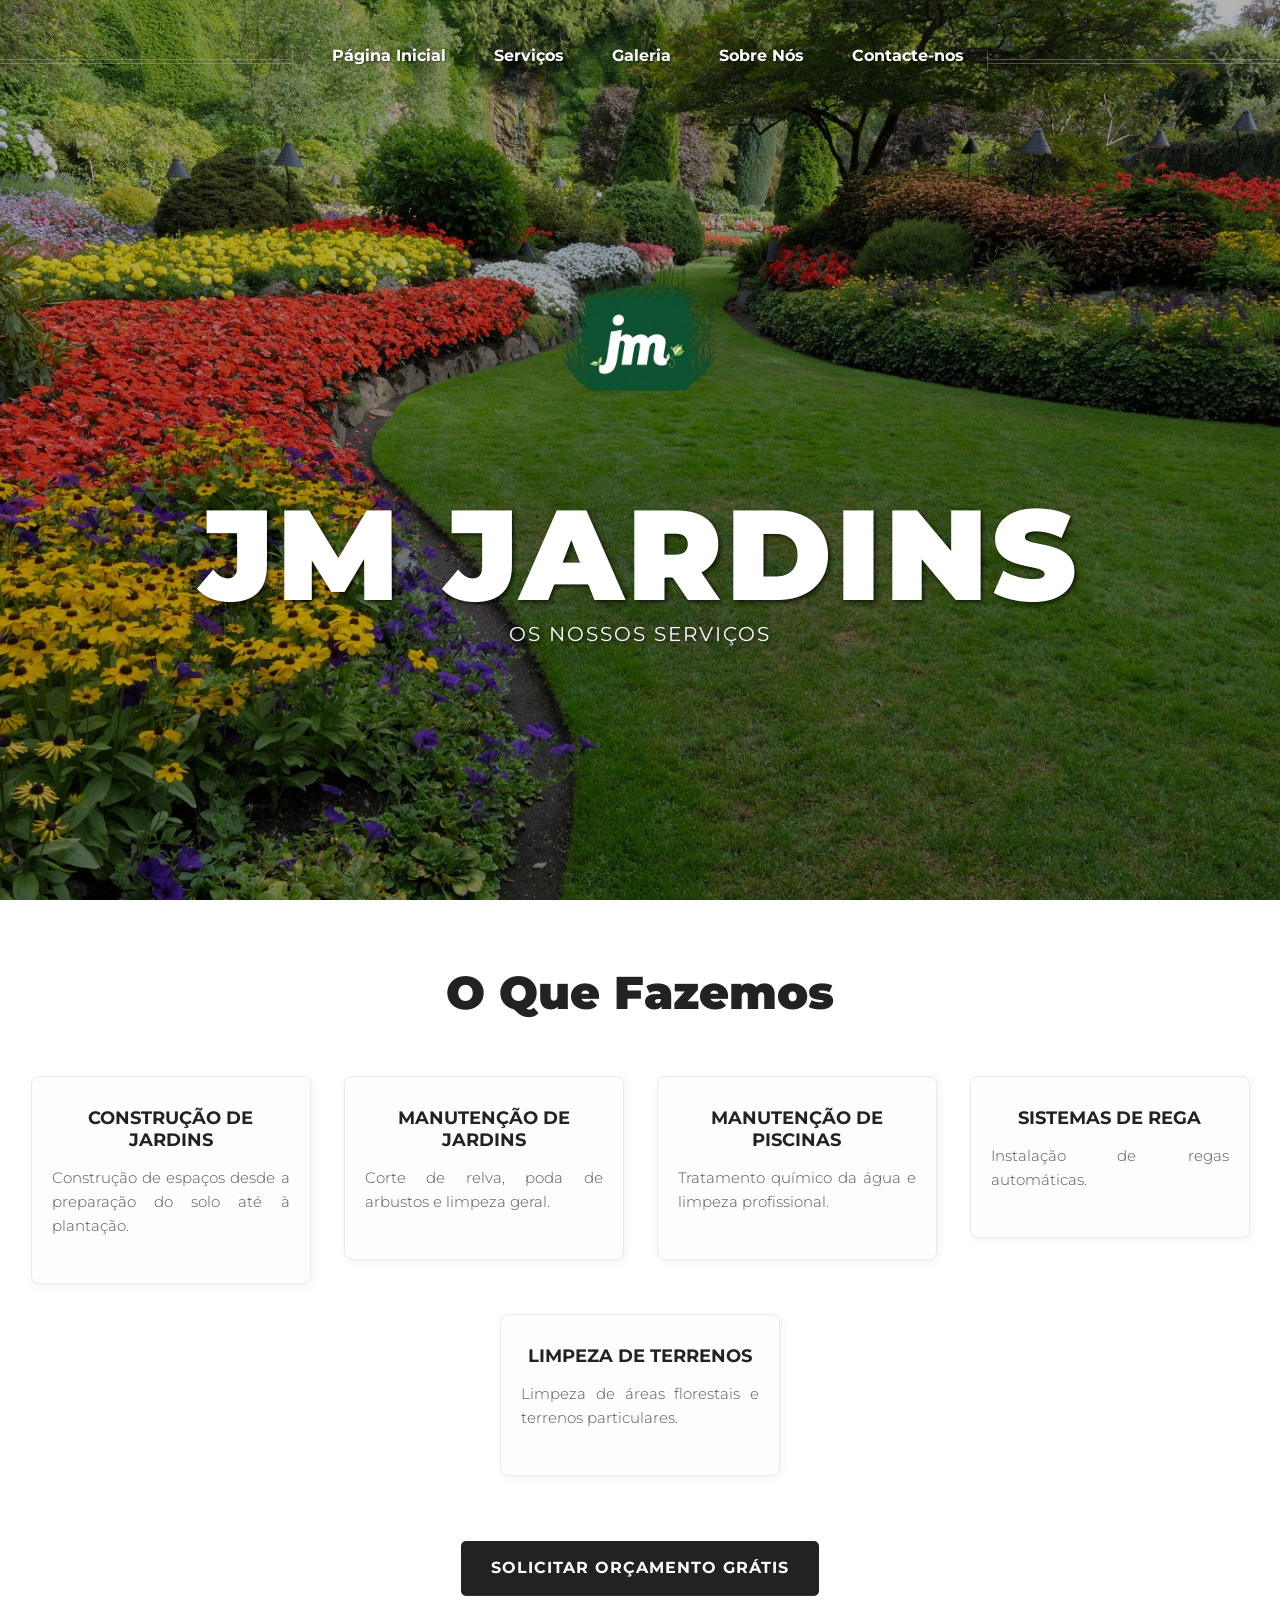
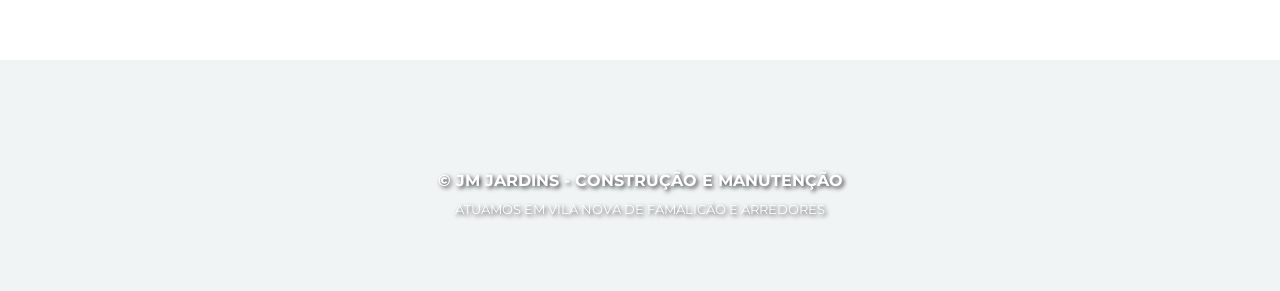
<file: servicos.html>
<!DOCTYPE html>
<html lang="pt">
<head>
<meta charset="UTF-8">
    <meta name="viewport" content="width=device-width, initial-scale=1.0">
<title>JM Jardins - Serviços</title>
    
    <link href="https://fonts.googleapis.com/css2?family=Montserrat:wght@400;700;900&display=swap" rel="stylesheet">
    <link rel="stylesheet" href="assets/css/main.css">
    <noscript><link rel="stylesheet" href="assets/css/noscript.css" /></noscript>
    
<style>
    /* header copiado da galeria pra bater certo */
    #header {
background-image: linear-gradient(rgba(0,0,0,0.3), rgba(0,0,0,0.3)), url('img/image jardim.jpg') !important; 
        background-size: cover !important;
        background-position: center !important;
background-attachment: fixed !important;
        /* topo mais curto pra mostrar logo os servicos */
        min-height: 50vh; 
        display: flex;
        justify-content: center;
    flex-direction: column;
        align-items: center;
        border: none !important;
margin-bottom: 0 !important;
        padding: 0 !important;
    }

    #header:before, #header:after { display: none !important; background: none !important; }
    
    #nav {
        position: absolute; top: 20px;
        background: transparent !important;
        border: none !important; box-shadow: none !important;
        width: 100%; z-index: 100;
    }

    #nav ul li a {
        color: #ffffff !important;
        font-family: 'Montserrat', sans-serif !important; font-weight: 700;
        text-shadow: 1px 1px 2px rgba(0,0,0,0.5);
    }

    #header h1, #header p {
        color: #ffffff !important;
        margin: 0 !important; text-transform: uppercase; 
        font-family: 'Montserrat', sans-serif !important; 
        text-shadow: 2px 2px 4px rgba(0,0,0,0.7);
    }

    #header p {
        letter-spacing: 2px; font-size: 1.1em;
        margin-top: 10px !important; font-weight: 400;
    }

    /* logo botao centrado */
    .logo-center { margin: 0 auto 1.5em auto; display: block; }
    .logo-button img { width: auto; height: 180px; }

    /* titulo que nao e link */
    #header h1 span { 
        font-size: 2.0em; color: #ffffff !important; 
        letter-spacing: 4px; font-weight: 900; 
        text-shadow: 2px 2px 4px rgba(0,0,0,0.7); 
    }

    /* cena dos servicos */
    .servicos-fundo {
        background-color: #ffffff; /* fundo mt branco pra destacar as caixas */
        padding: 4em 0;
        text-align: center;
    }

    /* fiz umas caixas po texto nao ficar solto na folha */
    .caixa-servico {
        display: inline-block;
        width: 280px; /* largura de cada caixa */
        margin: 15px;
        padding: 30px 20px;
        background: #fdfdfd;
        border: 1px solid #eaeaea;
        border-radius: 8px;
        vertical-align: top;
        box-shadow: 2px 2px 10px rgba(0,0,0,0.05); /* sombrinha basica */
    }

    .caixa-servico h3 {
        font-family: 'Montserrat', sans-serif; font-weight: 700;
        color: #222; margin-bottom: 15px; text-transform: uppercase; font-size: 1.1em;
    }

    .caixa-servico p {
        font-family: 'Montserrat', sans-serif; color: #555; font-size: 0.95em;
    }

    /* o botao de orcamento grátis no fundo */
    .botao-orcamento {
        display: inline-block;
        background-color: #222; /* escuro pra ficar a combinar com o site */
        color: #ffffff !important;
        font-family: 'Montserrat', sans-serif; font-weight: 700;
        padding: 15px 30px;
        text-decoration: none; border-radius: 5px;
        margin-top: 30px; text-transform: uppercase;
        letter-spacing: 1px;
    }
    
    /* footer igual ao resto do site */
    #footer {
        border: none !important;
        background-image: linear-gradient(rgba(0,0,0,0.6), rgba(0,0,0,0.6)), url('img/image jardim.jpg') !important;
        background-size: cover !important;
        padding: 4em 0 !important;
        background-position: center !important; background-attachment: fixed !important;
        display: flex; flex-direction: column; justify-content: center; align-items: center;
        text-align: center !important;
    }

    #footer p {
        color: #ffffff !important; font-size: 1em !important;
        font-family: 'Montserrat', sans-serif !important;
        font-weight: 700 !important; margin: 5px auto !important;
        text-transform: uppercase;
        text-shadow: 2px 2px 4px rgba(0,0,0,0.8);
        border: none !important; padding: 0 !important;
        display: flex; flex-direction: column;
        justify-content: center;
        align-items: center;
        text-align: center !important;
        /* --- FORÇA BRUTA PARA O MENU NO TELEMÓVEL --- */
    @media screen and (max-width: 980px) { 
        /* Aumentei para 980px para garantir que apanha o tablet também */

        #nav { 
            display: block !important; 
            visibility: visible !important;
            opacity: 1 !important;
            position: relative !important; 
            top: 0 !important; 
            background: #2E5A27 !important; 
            width: 100% !important;
            height: auto !important;
            margin-top: 20px !important;
            z-index: 9999 !important; /* Para ficar por cima de tudo */
        }

        #nav ul { 
            display: block !important; 
            visibility: visible !important;
            opacity: 1 !important;
            text-align: center !important;
        }

        #nav ul li { 
            display: block !important; 
            border-bottom: 1px solid rgba(255,255,255,0.1) !important;
            padding: 15px 0 !important;
            margin: 0 !important;
        }

        #nav ul li a { 
            display: block !important;
            color: #ffffff !important; 
            text-decoration: none !important;
        }

        /* Se houver algum botão de menu (hambúrguer) escondido, apagamos */
        .navPanel, .navButton, #navButton { display: none !important; }
    }
    }
</style>
</head>
<body class="homepage is-preload">
    <div id="page-wrapper">

        <header id="header">
            <div class="inner">
                <header>
                    <h1>
                        <a href="index.html" class="logo-button logo-center">
                            <img src="img/logo.png" alt="JM Jardins Logo">
                        </a>
                        <span>JM JARDINS</span>
                    </h1>
                    <p>OS NOSSOS SERVIÇOS</p>
                </header>
            </div>

            <nav id="nav">
                <ul>
                    <li><a href="index.html">Página Inicial</a></li>
                    <li><a href="servicos.html">Serviços</a></li>
                    <li><a href="galeria.html">Galeria</a></li>
                    <li><a href="historia.html">Sobre Nós</a></li>
                    <li><a href="contactos.html">Contacte-nos</a></li>
                </ul>
            </nav>
        </header>

        <main class="wrapper style1 servicos-fundo">
            <h2 style="font-family: 'Montserrat', sans-serif; font-weight: 900; margin-bottom: 40px; color: #222;">O Que Fazemos</h2>
            
            <div style="text-align: center;">
                <div class="caixa-servico">
                    <h3>Construção de Jardins</h3>
                    <p>Construção de espaços desde a preparação do solo até à plantação.</p>
                </div>

                <div class="caixa-servico">
                    <h3>Manutenção de Jardins</h3>
                    <p>Corte de relva, poda de arbustos e limpeza geral.</p>
                </div>

                <div class="caixa-servico">
                    <h3>Manutenção de Piscinas</h3>
                    <p>Tratamento químico da água e limpeza profissional.</p>
                </div>

                <div class="caixa-servico">
                    <h3>Sistemas de Rega</h3>
                    <p>Instalação de regas automáticas.</p>
                </div>

                <div class="caixa-servico">
                    <h3>Limpeza de Terrenos</h3>
                    <p>Limpeza de áreas florestais e terrenos particulares.</p>
                </div>
            </div>

            <div style="text-align: center; margin-top: 20px;">
                <a href="contactos.html" class="botao-orcamento">Solicitar Orçamento Grátis</a>
            </div>
        </main>

        <footer id="footer">
            <div class="container">
                <p>&copy; JM Jardins - Construção e Manutenção</p>
                <p style="font-size: 0.8em !important; font-weight: 400 !important;">Atuamos em Vila Nova de Famalicão e Arredores</p>
            </div>
        </footer>

    </div>
</body>
</html>
</file>
<file: assets/css/noscript.css>
/*
	Helios by HTML5 UP
	html5up.net | @ajlkn
	Free for personal and commercial use under the CCA 3.0 license (html5up.net/license)
*/

/* Carousel */

	.carousel {
		overflow-x: auto;
	}

/* Header */

	body.homepage.is-preload #header:after {
		opacity: 0;
	}
</file>
<file: assets/css/main.css>
@import url("https://fonts.googleapis.com/css?family=Source+Sans+Pro:300,300italic,400,400italic,600");
@import url("fontawesome-all.min.css");

/*
	Helios by HTML5 UP
	html5up.net | @ajlkn
	Free for personal and commercial use under the CCA 3.0 license (html5up.net/license)
*/

html, body, div, span, applet, object,
iframe, h1, h2, h3, h4, h5, h6, p, blockquote,
pre, a, abbr, acronym, address, big, cite,
code, del, dfn, em, img, ins, kbd, q, s, samp,
small, strike, strong, sub, sup, tt, var, b,
u, i, center, dl, dt, dd, ol, ul, li, fieldset,
form, label, legend, table, caption, tbody,
tfoot, thead, tr, th, td, article, aside,
canvas, details, embed, figure, figcaption,
footer, header, hgroup, menu, nav, output, ruby,
section, summary, time, mark, audio, video {
	margin: 0;
	padding: 0;
	border: 0;
	font-size: 100%;
	font: inherit;
	vertical-align: baseline;}

article, aside, details, figcaption, figure,
footer, header, hgroup, menu, nav, section {
	display: block;}

body {
	line-height: 1;
}

ol, ul {
	list-style: none;
}

blockquote, q {
	quotes: none;
}

	blockquote:before, blockquote:after, q:before, q:after {
		content: '';
		content: none;
	}

table {
	border-collapse: collapse;
	border-spacing: 0;
}

body {
	-webkit-text-size-adjust: none;
}

mark {
	background-color: transparent;
	color: inherit;
}

input::-moz-focus-inner {
	border: 0;
	padding: 0;
}

input, select, textarea {
	-moz-appearance: none;
	-webkit-appearance: none;
	-ms-appearance: none;
	appearance: none;
}

/* Basic */

	html {
		box-sizing: border-box;
	}

	*, *:before, *:after {
		box-sizing: inherit;
	}

	body {
		background: #f0f4f4;
		color: #5b5b5b;
		font-size: 15pt;
		line-height: 1.85em;
		font-family: 'Source Sans Pro', sans-serif;
		font-weight: 300;
	}

		body.is-preload *, body.is-preload *:before, body.is-preload *:after {
			-moz-animation: none !important;
			-webkit-animation: none !important;
			-ms-animation: none !important;
			animation: none !important;
			-moz-transition: none !important;
			-webkit-transition: none !important;
			-ms-transition: none !important;
			transition: none !important;
		}

	input, textarea, select {
		font-size: 15pt;
		line-height: 1.85em;
		font-family: 'Source Sans Pro', sans-serif;
		font-weight: 300;
	}

	h1, h2, h3, h4, h5, h6 {
		font-weight: 400;
		color: #483949;
		line-height: 1.25em;
	}

	h1 a, h2 a, h3 a, h4 a, h5 a, h6 a {
		color: inherit;
		text-decoration: none;
		border-bottom-color: transparent;
	}

	h1 strong, h2 strong, h3 strong, h4 strong, h5 strong, h6 strong {
		font-weight: 600;
	}

	h2 {
		font-size: 2.85em;
	}

	h3 {
		font-size: 1.25em;
	}

	h4 {
		font-size: 1em;
		margin: 0 0 0.25em 0;
	}

	strong, b {
		font-weight: 400;
		color: #483949;
	}

	em, i {
		font-style: italic;
	}

	a {
		color: inherit;
		border-bottom: solid 1px rgba(128, 128, 128, 0.15);
		text-decoration: none;
		-moz-transition: background-color 0.35s ease-in-out, color 0.35s ease-in-out, border-bottom-color 0.35s ease-in-out;
		-webkit-transition: background-color 0.35s ease-in-out, color 0.35s ease-in-out, border-bottom-color 0.35s ease-in-out;
		-ms-transition: background-color 0.35s ease-in-out, color 0.35s ease-in-out, border-bottom-color 0.35s ease-in-out;
		transition: background-color 0.35s ease-in-out, color 0.35s ease-in-out, border-bottom-color 0.35s ease-in-out;
	}

		a:hover {
			color: #ef8376;
			border-bottom-color: transparent;
		}

	sub {
		position: relative;
		top: 0.5em;
		font-size: 0.8em;
	}

	sup {
		position: relative;
		top: -0.5em;
		font-size: 0.8em;
	}

	blockquote {
		border-left: solid 0.5em #ddd;
		padding: 1em 0 1em 2em;
		font-style: italic;
	}

	p, ul, ol, dl, table {
		margin-bottom: 1em;
	}

	p {
		text-align: justify;
	}

	br.clear {
		clear: both;
	}

	hr {
		position: relative;
		display: block;
		border: 0;
		top: 4.5em;
		margin-bottom: 9em;
		height: 6px;
		border-top: solid 1px rgba(128, 128, 128, 0.2);
		border-bottom: solid 1px rgba(128, 128, 128, 0.2);
	}

		hr:before, hr:after {
			content: '';
			position: absolute;
			top: -8px;
			display: block;
			width: 1px;
			height: 21px;
			background: rgba(128, 128, 128, 0.2);
		}

		hr:before {
			left: -1px;
		}

		hr:after {
			right: -1px;
		}

	.timestamp {
		color: rgba(128, 128, 128, 0.75);
		font-size: 0.8em;
	}

/* Container */

	.container {
		margin: 0 auto;
		max-width: 100%;
		width: 1400px;
	}

		@media screen and (max-width: 1680px) {

			.container {
				width: 1200px;
			}

		}

		@media screen and (max-width: 1280px) {

			.container {
				width: 100%;
			}

		}

		@media screen and (max-width: 960px) {

			.container {
				width: 100%;
			}

		}

		@media screen and (max-width: 840px) {

			.container {
				width: 100%;
			}

		}

		@media screen and (max-width: 736px) {

			.container {
				width: 100%;
			}

		}

/* Row */

	.row {
		display: flex;
		flex-wrap: wrap;
		box-sizing: border-box;
		align-items: stretch;
	}

		.row > * {
			box-sizing: border-box;
		}

		.row.gtr-uniform > * > :last-child {
			margin-bottom: 0;
		}

		.row.aln-left {
			justify-content: flex-start;
		}

		.row.aln-center {
			justify-content: center;
		}

		.row.aln-right {
			justify-content: flex-end;
		}

		.row.aln-top {
			align-items: flex-start;
		}

		.row.aln-middle {
			align-items: center;
		}

		.row.aln-bottom {
			align-items: flex-end;
		}

		.row > .imp {
			order: -1;
		}

		.row > .col-1 {
			width: 8.33333%;
		}

		.row > .off-1 {
			margin-left: 8.33333%;
		}

		.row > .col-2 {
			width: 16.66667%;
		}

		.row > .off-2 {
			margin-left: 16.66667%;
		}

		.row > .col-3 {
			width: 25%;
		}

		.row > .off-3 {
			margin-left: 25%;
		}

		.row > .col-4 {
			width: 33.33333%;
		}

		.row > .off-4 {
			margin-left: 33.33333%;
		}

		.row > .col-5 {
			width: 41.66667%;
		}

		.row > .off-5 {
			margin-left: 41.66667%;
		}

		.row > .col-6 {
			width: 50%;
		}

		.row > .off-6 {
			margin-left: 50%;
		}

		.row > .col-7 {
			width: 58.33333%;
		}

		.row > .off-7 {
			margin-left: 58.33333%;
		}

		.row > .col-8 {
			width: 66.66667%;
		}

		.row > .off-8 {
			margin-left: 66.66667%;
		}

		.row > .col-9 {
			width: 75%;
		}

		.row > .off-9 {
			margin-left: 75%;
		}

		.row > .col-10 {
			width: 83.33333%;
		}

		.row > .off-10 {
			margin-left: 83.33333%;
		}

		.row > .col-11 {
			width: 91.66667%;
		}

		.row > .off-11 {
			margin-left: 91.66667%;
		}

		.row > .col-12 {
			width: 100%;
		}

		.row > .off-12 {
			margin-left: 100%;
		}

		.row.gtr-0 {
			margin-top: 0px;
			margin-left: 0px;
		}

			.row.gtr-0 > * {
				padding: 0px 0 0 0px;
			}

			.row.gtr-0.gtr-uniform {
				margin-top: 0px;
			}

				.row.gtr-0.gtr-uniform > * {
					padding-top: 0px;
				}

		.row.gtr-25 {
			margin-top: -10px;
			margin-left: -10px;
		}

			.row.gtr-25 > * {
				padding: 10px 0 0 10px;
			}

			.row.gtr-25.gtr-uniform {
				margin-top: -10px;
			}

				.row.gtr-25.gtr-uniform > * {
					padding-top: 10px;
				}

		.row.gtr-50 {
			margin-top: -20px;
			margin-left: -20px;
		}

			.row.gtr-50 > * {
				padding: 20px 0 0 20px;
			}

			.row.gtr-50.gtr-uniform {
				margin-top: -20px;
			}

				.row.gtr-50.gtr-uniform > * {
					padding-top: 20px;
				}

		.row {
			margin-top: -40px;
			margin-left: -40px;
		}

			.row > * {
				padding: 40px 0 0 40px;
			}

			.row.gtr-uniform {
				margin-top: -40px;
			}

				.row.gtr-uniform > * {
					padding-top: 40px;
				}

		.row.gtr-150 {
			margin-top: -60px;
			margin-left: -60px;
		}

			.row.gtr-150 > * {
				padding: 60px 0 0 60px;
			}

			.row.gtr-150.gtr-uniform {
				margin-top: -60px;
			}

				.row.gtr-150.gtr-uniform > * {
					padding-top: 60px;
				}

		.row.gtr-200 {
			margin-top: -80px;
			margin-left: -80px;
		}

			.row.gtr-200 > * {
				padding: 80px 0 0 80px;
			}

			.row.gtr-200.gtr-uniform {
				margin-top: -80px;
			}

				.row.gtr-200.gtr-uniform > * {
					padding-top: 80px;
				}

		@media screen and (max-width: 1680px) {

			.row {
				display: flex;
				flex-wrap: wrap;
				box-sizing: border-box;
				align-items: stretch;
			}

				.row > * {
					box-sizing: border-box;
				}

				.row.gtr-uniform > * > :last-child {
					margin-bottom: 0;
				}

				.row.aln-left {
					justify-content: flex-start;
				}

				.row.aln-center {
					justify-content: center;
				}

				.row.aln-right {
					justify-content: flex-end;
				}

				.row.aln-top {
					align-items: flex-start;
				}

				.row.aln-middle {
					align-items: center;
				}

				.row.aln-bottom {
					align-items: flex-end;
				}

				.row > .imp-wide {
					order: -1;
				}

				.row > .col-1-wide {
					width: 8.33333%;
				}

				.row > .off-1-wide {
					margin-left: 8.33333%;
				}

				.row > .col-2-wide {
					width: 16.66667%;
				}

				.row > .off-2-wide {
					margin-left: 16.66667%;
				}

				.row > .col-3-wide {
					width: 25%;
				}

				.row > .off-3-wide {
					margin-left: 25%;
				}

				.row > .col-4-wide {
					width: 33.33333%;
				}

				.row > .off-4-wide {
					margin-left: 33.33333%;
				}

				.row > .col-5-wide {
					width: 41.66667%;
				}

				.row > .off-5-wide {
					margin-left: 41.66667%;
				}

				.row > .col-6-wide {
					width: 50%;
				}

				.row > .off-6-wide {
					margin-left: 50%;
				}

				.row > .col-7-wide {
					width: 58.33333%;
				}

				.row > .off-7-wide {
					margin-left: 58.33333%;
				}

				.row > .col-8-wide {
					width: 66.66667%;
				}

				.row > .off-8-wide {
					margin-left: 66.66667%;
				}

				.row > .col-9-wide {
					width: 75%;
				}

				.row > .off-9-wide {
					margin-left: 75%;
				}

				.row > .col-10-wide {
					width: 83.33333%;
				}

				.row > .off-10-wide {
					margin-left: 83.33333%;
				}

				.row > .col-11-wide {
					width: 91.66667%;
				}

				.row > .off-11-wide {
					margin-left: 91.66667%;
				}

				.row > .col-12-wide {
					width: 100%;
				}

				.row > .off-12-wide {
					margin-left: 100%;
				}

				.row.gtr-0 {
					margin-top: 0px;
					margin-left: 0px;
				}

					.row.gtr-0 > * {
						padding: 0px 0 0 0px;
					}

					.row.gtr-0.gtr-uniform {
						margin-top: 0px;
					}

						.row.gtr-0.gtr-uniform > * {
							padding-top: 0px;
						}

				.row.gtr-25 {
					margin-top: -10px;
					margin-left: -10px;
				}

					.row.gtr-25 > * {
						padding: 10px 0 0 10px;
					}

					.row.gtr-25.gtr-uniform {
						margin-top: -10px;
					}

						.row.gtr-25.gtr-uniform > * {
							padding-top: 10px;
						}

				.row.gtr-50 {
					margin-top: -20px;
					margin-left: -20px;
				}

					.row.gtr-50 > * {
						padding: 20px 0 0 20px;
					}

					.row.gtr-50.gtr-uniform {
						margin-top: -20px;
					}

						.row.gtr-50.gtr-uniform > * {
							padding-top: 20px;
						}

				.row {
					margin-top: -40px;
					margin-left: -40px;
				}

					.row > * {
						padding: 40px 0 0 40px;
					}

					.row.gtr-uniform {
						margin-top: -40px;
					}

						.row.gtr-uniform > * {
							padding-top: 40px;
						}

				.row.gtr-150 {
					margin-top: -60px;
					margin-left: -60px;
				}

					.row.gtr-150 > * {
						padding: 60px 0 0 60px;
					}

					.row.gtr-150.gtr-uniform {
						margin-top: -60px;
					}

						.row.gtr-150.gtr-uniform > * {
							padding-top: 60px;
						}

				.row.gtr-200 {
					margin-top: -80px;
					margin-left: -80px;
				}

					.row.gtr-200 > * {
						padding: 80px 0 0 80px;
					}

					.row.gtr-200.gtr-uniform {
						margin-top: -80px;
					}

						.row.gtr-200.gtr-uniform > * {
							padding-top: 80px;
						}

		}

		@media screen and (max-width: 1280px) {

			.row {
				display: flex;
				flex-wrap: wrap;
				box-sizing: border-box;
				align-items: stretch;
			}

				.row > * {
					box-sizing: border-box;
				}

				.row.gtr-uniform > * > :last-child {
					margin-bottom: 0;
				}

				.row.aln-left {
					justify-content: flex-start;
				}

				.row.aln-center {
					justify-content: center;
				}

				.row.aln-right {
					justify-content: flex-end;
				}

				.row.aln-top {
					align-items: flex-start;
				}

				.row.aln-middle {
					align-items: center;
				}

				.row.aln-bottom {
					align-items: flex-end;
				}

				.row > .imp-normal {
					order: -1;
				}

				.row > .col-1-normal {
					width: 8.33333%;
				}

				.row > .off-1-normal {
					margin-left: 8.33333%;
				}

				.row > .col-2-normal {
					width: 16.66667%;
				}

				.row > .off-2-normal {
					margin-left: 16.66667%;
				}

				.row > .col-3-normal {
					width: 25%;
				}

				.row > .off-3-normal {
					margin-left: 25%;
				}

				.row > .col-4-normal {
					width: 33.33333%;
				}

				.row > .off-4-normal {
					margin-left: 33.33333%;
				}

				.row > .col-5-normal {
					width: 41.66667%;
				}

				.row > .off-5-normal {
					margin-left: 41.66667%;
				}

				.row > .col-6-normal {
					width: 50%;
				}

				.row > .off-6-normal {
					margin-left: 50%;
				}

				.row > .col-7-normal {
					width: 58.33333%;
				}

				.row > .off-7-normal {
					margin-left: 58.33333%;
				}

				.row > .col-8-normal {
					width: 66.66667%;
				}

				.row > .off-8-normal {
					margin-left: 66.66667%;
				}

				.row > .col-9-normal {
					width: 75%;
				}

				.row > .off-9-normal {
					margin-left: 75%;
				}

				.row > .col-10-normal {
					width: 83.33333%;
				}

				.row > .off-10-normal {
					margin-left: 83.33333%;
				}

				.row > .col-11-normal {
					width: 91.66667%;
				}

				.row > .off-11-normal {
					margin-left: 91.66667%;
				}

				.row > .col-12-normal {
					width: 100%;
				}

				.row > .off-12-normal {
					margin-left: 100%;
				}

				.row.gtr-0 {
					margin-top: 0px;
					margin-left: 0px;
				}

					.row.gtr-0 > * {
						padding: 0px 0 0 0px;
					}

					.row.gtr-0.gtr-uniform {
						margin-top: 0px;
					}

						.row.gtr-0.gtr-uniform > * {
							padding-top: 0px;
						}

				.row.gtr-25 {
					margin-top: -9px;
					margin-left: -9px;
				}

					.row.gtr-25 > * {
						padding: 9px 0 0 9px;
					}

					.row.gtr-25.gtr-uniform {
						margin-top: -9px;
					}

						.row.gtr-25.gtr-uniform > * {
							padding-top: 9px;
						}

				.row.gtr-50 {
					margin-top: -18px;
					margin-left: -18px;
				}

					.row.gtr-50 > * {
						padding: 18px 0 0 18px;
					}

					.row.gtr-50.gtr-uniform {
						margin-top: -18px;
					}

						.row.gtr-50.gtr-uniform > * {
							padding-top: 18px;
						}

				.row {
					margin-top: -36px;
					margin-left: -36px;
				}

					.row > * {
						padding: 36px 0 0 36px;
					}

					.row.gtr-uniform {
						margin-top: -36px;
					}

						.row.gtr-uniform > * {
							padding-top: 36px;
						}

				.row.gtr-150 {
					margin-top: -54px;
					margin-left: -54px;
				}

					.row.gtr-150 > * {
						padding: 54px 0 0 54px;
					}

					.row.gtr-150.gtr-uniform {
						margin-top: -54px;
					}

						.row.gtr-150.gtr-uniform > * {
							padding-top: 54px;
						}

				.row.gtr-200 {
					margin-top: -72px;
					margin-left: -72px;
				}

					.row.gtr-200 > * {
						padding: 72px 0 0 72px;
					}

					.row.gtr-200.gtr-uniform {
						margin-top: -72px;
					}

						.row.gtr-200.gtr-uniform > * {
							padding-top: 72px;
						}

		}

		@media screen and (max-width: 960px) {

			.row {
				display: flex;
				flex-wrap: wrap;
				box-sizing: border-box;
				align-items: stretch;
			}

				.row > * {
					box-sizing: border-box;
				}

				.row.gtr-uniform > * > :last-child {
					margin-bottom: 0;
				}

				.row.aln-left {
					justify-content: flex-start;
				}

				.row.aln-center {
					justify-content: center;
				}

				.row.aln-right {
					justify-content: flex-end;
				}

				.row.aln-top {
					align-items: flex-start;
				}

				.row.aln-middle {
					align-items: center;
				}

				.row.aln-bottom {
					align-items: flex-end;
				}

				.row > .imp-narrow {
					order: -1;
				}

				.row > .col-1-narrow {
					width: 8.33333%;
				}

				.row > .off-1-narrow {
					margin-left: 8.33333%;
				}

				.row > .col-2-narrow {
					width: 16.66667%;
				}

				.row > .off-2-narrow {
					margin-left: 16.66667%;
				}

				.row > .col-3-narrow {
					width: 25%;
				}

				.row > .off-3-narrow {
					margin-left: 25%;
				}

				.row > .col-4-narrow {
					width: 33.33333%;
				}

				.row > .off-4-narrow {
					margin-left: 33.33333%;
				}

				.row > .col-5-narrow {
					width: 41.66667%;
				}

				.row > .off-5-narrow {
					margin-left: 41.66667%;
				}

				.row > .col-6-narrow {
					width: 50%;
				}

				.row > .off-6-narrow {
					margin-left: 50%;
				}

				.row > .col-7-narrow {
					width: 58.33333%;
				}

				.row > .off-7-narrow {
					margin-left: 58.33333%;
				}

				.row > .col-8-narrow {
					width: 66.66667%;
				}

				.row > .off-8-narrow {
					margin-left: 66.66667%;
				}

				.row > .col-9-narrow {
					width: 75%;
				}

				.row > .off-9-narrow {
					margin-left: 75%;
				}

				.row > .col-10-narrow {
					width: 83.33333%;
				}

				.row > .off-10-narrow {
					margin-left: 83.33333%;
				}

				.row > .col-11-narrow {
					width: 91.66667%;
				}

				.row > .off-11-narrow {
					margin-left: 91.66667%;
				}

				.row > .col-12-narrow {
					width: 100%;
				}

				.row > .off-12-narrow {
					margin-left: 100%;
				}

				.row.gtr-0 {
					margin-top: 0px;
					margin-left: 0px;
				}

					.row.gtr-0 > * {
						padding: 0px 0 0 0px;
					}

					.row.gtr-0.gtr-uniform {
						margin-top: 0px;
					}

						.row.gtr-0.gtr-uniform > * {
							padding-top: 0px;
						}

				.row.gtr-25 {
					margin-top: -8px;
					margin-left: -8px;
				}

					.row.gtr-25 > * {
						padding: 8px 0 0 8px;
					}

					.row.gtr-25.gtr-uniform {
						margin-top: -8px;
					}

						.row.gtr-25.gtr-uniform > * {
							padding-top: 8px;
						}

				.row.gtr-50 {
					margin-top: -16px;
					margin-left: -16px;
				}

					.row.gtr-50 > * {
						padding: 16px 0 0 16px;
					}

					.row.gtr-50.gtr-uniform {
						margin-top: -16px;
					}

						.row.gtr-50.gtr-uniform > * {
							padding-top: 16px;
						}

				.row {
					margin-top: -32px;
					margin-left: -32px;
				}

					.row > * {
						padding: 32px 0 0 32px;
					}

					.row.gtr-uniform {
						margin-top: -32px;
					}

						.row.gtr-uniform > * {
							padding-top: 32px;
						}

				.row.gtr-150 {
					margin-top: -48px;
					margin-left: -48px;
				}

					.row.gtr-150 > * {
						padding: 48px 0 0 48px;
					}

					.row.gtr-150.gtr-uniform {
						margin-top: -48px;
					}

						.row.gtr-150.gtr-uniform > * {
							padding-top: 48px;
						}

				.row.gtr-200 {
					margin-top: -64px;
					margin-left: -64px;
				}

					.row.gtr-200 > * {
						padding: 64px 0 0 64px;
					}

					.row.gtr-200.gtr-uniform {
						margin-top: -64px;
					}

						.row.gtr-200.gtr-uniform > * {
							padding-top: 64px;
						}

		}

		@media screen and (max-width: 840px) {

			.row {
				display: flex;
				flex-wrap: wrap;
				box-sizing: border-box;
				align-items: stretch;
			}

				.row > * {
					box-sizing: border-box;
				}

				.row.gtr-uniform > * > :last-child {
					margin-bottom: 0;
				}

				.row.aln-left {
					justify-content: flex-start;
				}

				.row.aln-center {
					justify-content: center;
				}

				.row.aln-right {
					justify-content: flex-end;
				}

				.row.aln-top {
					align-items: flex-start;
				}

				.row.aln-middle {
					align-items: center;
				}

				.row.aln-bottom {
					align-items: flex-end;
				}

				.row > .imp-narrower {
					order: -1;
				}

				.row > .col-1-narrower {
					width: 8.33333%;
				}

				.row > .off-1-narrower {
					margin-left: 8.33333%;
				}

				.row > .col-2-narrower {
					width: 16.66667%;
				}

				.row > .off-2-narrower {
					margin-left: 16.66667%;
				}

				.row > .col-3-narrower {
					width: 25%;
				}

				.row > .off-3-narrower {
					margin-left: 25%;
				}

				.row > .col-4-narrower {
					width: 33.33333%;
				}

				.row > .off-4-narrower {
					margin-left: 33.33333%;
				}

				.row > .col-5-narrower {
					width: 41.66667%;
				}

				.row > .off-5-narrower {
					margin-left: 41.66667%;
				}

				.row > .col-6-narrower {
					width: 50%;
				}

				.row > .off-6-narrower {
					margin-left: 50%;
				}

				.row > .col-7-narrower {
					width: 58.33333%;
				}

				.row > .off-7-narrower {
					margin-left: 58.33333%;
				}

				.row > .col-8-narrower {
					width: 66.66667%;
				}

				.row > .off-8-narrower {
					margin-left: 66.66667%;
				}

				.row > .col-9-narrower {
					width: 75%;
				}

				.row > .off-9-narrower {
					margin-left: 75%;
				}

				.row > .col-10-narrower {
					width: 83.33333%;
				}

				.row > .off-10-narrower {
					margin-left: 83.33333%;
				}

				.row > .col-11-narrower {
					width: 91.66667%;
				}

				.row > .off-11-narrower {
					margin-left: 91.66667%;
				}

				.row > .col-12-narrower {
					width: 100%;
				}

				.row > .off-12-narrower {
					margin-left: 100%;
				}

				.row.gtr-0 {
					margin-top: 0px;
					margin-left: 0px;
				}

					.row.gtr-0 > * {
						padding: 0px 0 0 0px;
					}

					.row.gtr-0.gtr-uniform {
						margin-top: 0px;
					}

						.row.gtr-0.gtr-uniform > * {
							padding-top: 0px;
						}

				.row.gtr-25 {
					margin-top: -8px;
					margin-left: -8px;
				}

					.row.gtr-25 > * {
						padding: 8px 0 0 8px;
					}

					.row.gtr-25.gtr-uniform {
						margin-top: -8px;
					}

						.row.gtr-25.gtr-uniform > * {
							padding-top: 8px;
						}

				.row.gtr-50 {
					margin-top: -16px;
					margin-left: -16px;
				}

					.row.gtr-50 > * {
						padding: 16px 0 0 16px;
					}

					.row.gtr-50.gtr-uniform {
						margin-top: -16px;
					}

						.row.gtr-50.gtr-uniform > * {
							padding-top: 16px;
						}

				.row {
					margin-top: -32px;
					margin-left: -32px;
				}

					.row > * {
						padding: 32px 0 0 32px;
					}

					.row.gtr-uniform {
						margin-top: -32px;
					}

						.row.gtr-uniform > * {
							padding-top: 32px;
						}

				.row.gtr-150 {
					margin-top: -48px;
					margin-left: -48px;
				}

					.row.gtr-150 > * {
						padding: 48px 0 0 48px;
					}

					.row.gtr-150.gtr-uniform {
						margin-top: -48px;
					}

						.row.gtr-150.gtr-uniform > * {
							padding-top: 48px;
						}

				.row.gtr-200 {
					margin-top: -64px;
					margin-left: -64px;
				}

					.row.gtr-200 > * {
						padding: 64px 0 0 64px;
					}

					.row.gtr-200.gtr-uniform {
						margin-top: -64px;
					}

						.row.gtr-200.gtr-uniform > * {
							padding-top: 64px;
						}

		}

		@media screen and (max-width: 736px) {

			.row {
				display: flex;
				flex-wrap: wrap;
				box-sizing: border-box;
				align-items: stretch;
			}

				.row > * {
					box-sizing: border-box;
				}

				.row.gtr-uniform > * > :last-child {
					margin-bottom: 0;
				}

				.row.aln-left {
					justify-content: flex-start;
				}

				.row.aln-center {
					justify-content: center;
				}

				.row.aln-right {
					justify-content: flex-end;
				}

				.row.aln-top {
					align-items: flex-start;
				}

				.row.aln-middle {
					align-items: center;
				}

				.row.aln-bottom {
					align-items: flex-end;
				}

				.row > .imp-mobile {
					order: -1;
				}

				.row > .col-1-mobile {
					width: 8.33333%;
				}

				.row > .off-1-mobile {
					margin-left: 8.33333%;
				}

				.row > .col-2-mobile {
					width: 16.66667%;
				}

				.row > .off-2-mobile {
					margin-left: 16.66667%;
				}

				.row > .col-3-mobile {
					width: 25%;
				}

				.row > .off-3-mobile {
					margin-left: 25%;
				}

				.row > .col-4-mobile {
					width: 33.33333%;
				}

				.row > .off-4-mobile {
					margin-left: 33.33333%;
				}

				.row > .col-5-mobile {
					width: 41.66667%;
				}

				.row > .off-5-mobile {
					margin-left: 41.66667%;
				}

				.row > .col-6-mobile {
					width: 50%;
				}

				.row > .off-6-mobile {
					margin-left: 50%;
				}

				.row > .col-7-mobile {
					width: 58.33333%;
				}

				.row > .off-7-mobile {
					margin-left: 58.33333%;
				}

				.row > .col-8-mobile {
					width: 66.66667%;
				}

				.row > .off-8-mobile {
					margin-left: 66.66667%;
				}

				.row > .col-9-mobile {
					width: 75%;
				}

				.row > .off-9-mobile {
					margin-left: 75%;
				}

				.row > .col-10-mobile {
					width: 83.33333%;
				}

				.row > .off-10-mobile {
					margin-left: 83.33333%;
				}

				.row > .col-11-mobile {
					width: 91.66667%;
				}

				.row > .off-11-mobile {
					margin-left: 91.66667%;
				}

				.row > .col-12-mobile {
					width: 100%;
				}

				.row > .off-12-mobile {
					margin-left: 100%;
				}

				.row.gtr-0 {
					margin-top: 0px;
					margin-left: 0px;
				}

					.row.gtr-0 > * {
						padding: 0px 0 0 0px;
					}

					.row.gtr-0.gtr-uniform {
						margin-top: 0px;
					}

						.row.gtr-0.gtr-uniform > * {
							padding-top: 0px;
						}

				.row.gtr-25 {
					margin-top: -5px;
					margin-left: -5px;
				}

					.row.gtr-25 > * {
						padding: 5px 0 0 5px;
					}

					.row.gtr-25.gtr-uniform {
						margin-top: -5px;
					}

						.row.gtr-25.gtr-uniform > * {
							padding-top: 5px;
						}

				.row.gtr-50 {
					margin-top: -10px;
					margin-left: -10px;
				}

					.row.gtr-50 > * {
						padding: 10px 0 0 10px;
					}

					.row.gtr-50.gtr-uniform {
						margin-top: -10px;
					}

						.row.gtr-50.gtr-uniform > * {
							padding-top: 10px;
						}

				.row {
					margin-top: -20px;
					margin-left: -20px;
				}

					.row > * {
						padding: 20px 0 0 20px;
					}

					.row.gtr-uniform {
						margin-top: -20px;
					}

						.row.gtr-uniform > * {
							padding-top: 20px;
						}

				.row.gtr-150 {
					margin-top: -30px;
					margin-left: -30px;
				}

					.row.gtr-150 > * {
						padding: 30px 0 0 30px;
					}

					.row.gtr-150.gtr-uniform {
						margin-top: -30px;
					}

						.row.gtr-150.gtr-uniform > * {
							padding-top: 30px;
						}

				.row.gtr-200 {
					margin-top: -40px;
					margin-left: -40px;
				}

					.row.gtr-200 > * {
						padding: 40px 0 0 40px;
					}

					.row.gtr-200.gtr-uniform {
						margin-top: -40px;
					}

						.row.gtr-200.gtr-uniform > * {
							padding-top: 40px;
						}

		}

/* Sections/Article */

	section, article {
		margin-bottom: 3em;
	}

		section > :last-child, section:last-child, article > :last-child, article:last-child {
			margin-bottom: 0;
		}

		section.special > header, section.special > footer, article.special > header, article.special > footer {
			text-align: center;
		}

	.row > section, .row > article {
		margin-bottom: 0;
	}

	header {
		margin: 0 0 1em 0;
	}

		header > p {
			display: block;
			font-size: 1.5em;
			margin: 1em 0 2em 0;
			line-height: 1.5em;
			text-align: inherit;
		}

	footer {
		margin: 2.5em 0 0 0;
	}

/* Image */

	.image {
		position: relative;
		display: inline-block;
		border: 0;
		outline: 0;
	}

		.image img {
			display: block;
			width: 100%;
		}

		.image.fit {
			display: block;
			width: 100%;
		}

		.image.featured {
			display: block;
			width: 100%;
			margin: 0 0 4em 0;
		}

		.image.left {
			float: left;
			margin: 0 2em 2em 0;
		}

		.image.centered {
			display: block;
			margin: 0 0 2em 0;
		}

			.image.centered img {
				margin: 0 auto;
				width: auto;
			}

/* List */

	ul {
		list-style: disc;
		padding-left: 1em;
	}

		ul li {
			padding-left: 0.5em;
		}

	ol {
		list-style: decimal;
		padding-left: 1.25em;
	}

		ol li {
			padding-left: 0.25em;
		}

/* Actions */

	ul.actions {
		margin: 3em 0 0 0;
		list-style: none;
		padding-left: 0;
	}

		form ul.actions {
			margin-top: 0;
		}

		ul.actions li {
			display: inline-block;
			margin: 0 0.75em 0 0.75em;
			padding-left: 0;
		}

			ul.actions li:first-child {
				margin-left: 0;
			}

			ul.actions li:last-child {
				margin-right: 0;
			}

/* Divided */

	ul.divided {
		list-style: none;
		padding-left: 0;
	}

		ul.divided li {
			border-top: solid 1px rgba(128, 128, 128, 0.2);
			padding-top: 1.5em;
			margin-top: 1.5em;
			padding-left: 0;
		}

			ul.divided li:first-child {
				border-top: 0;
				padding-top: 0;
				margin-top: 0;
			}

/* Menu */

	ul.menu {
		height: 1em;
		line-height: 1em;
		list-style: none;
		padding-left: 0;
	}

		ul.menu li {
			display: inline-block;
			border-left: solid 1px rgba(128, 128, 128, 0.2);
			padding-left: 1.25em;
			margin-left: 1.25em;
		}

			ul.menu li:first-child {
				border-left: 0;
				padding-left: 0;
				margin-left: 0;
			}

/* Icons */

	ul.icons {
		position: relative;
		background: rgba(128, 128, 128, 0.05);
		border-radius: 4em;
		display: inline-block;
		padding: 0.35em 0.75em 0.35em 0.75em;
		font-size: 1.25em;
		cursor: default;
		list-style: none;
	}

		ul.icons li {
			display: inline-block;
			padding-left: 0;
		}

			ul.icons li a {
				display: inline-block;
				background: none;
				width: 2.5em;
				height: 2.5em;
				line-height: 2.5em;
				text-align: center;
				border-radius: 100%;
				border: 0;
				color: inherit;
			}

				ul.icons li a:hover {
					color: #ef8376;
				}

/* Form */

	form label {
		display: block;
		font-weight: 400;
		color: #483949;
		margin: 0 0 1em 0;
	}

	form input[type="text"],
	form input[type="email"],
	form input[type="password"],
	form select,
	form textarea {
		-webkit-appearance: none;
		display: block;
		border: 0;
		background: #fafafa;
		width: 100%;
		border-radius: 0.5em;
		border: solid 1px #E5E5E5;
		padding: 1em;
		-moz-transition: background-color 0.35s ease-in-out, border-color 0.35s ease-in-out;
		-webkit-transition: background-color 0.35s ease-in-out, border-color 0.35s ease-in-out;
		-ms-transition: background-color 0.35s ease-in-out, border-color 0.35s ease-in-out;
		transition: background-color 0.35s ease-in-out, border-color 0.35s ease-in-out;
	}

		form input[type="text"]:focus,
		form input[type="email"]:focus,
		form input[type="password"]:focus,
		form select:focus,
		form textarea:focus {
			background: #fff;
			border-color: #df7366;
		}

	form input[type="text"],
	form input[type="email"],
	form input[type="password"],
	form select {
		line-height: 1em;
	}

	form textarea {
		min-height: 9em;
	}

	form ::-webkit-input-placeholder {
		color: #555 !important;
	}

	form :-moz-placeholder {
		color: #555 !important;
	}

	form ::-moz-placeholder {
		color: #555 !important;
	}

	form :-ms-input-placeholder {
		color: #555 !important;
	}

	form ::-moz-focus-inner {
		border: 0;
	}

/* Table */

	table {
		width: 100%;
	}

		table.default {
			width: 100%;
		}

			table.default tbody tr {
				border-top: solid 1px #e5e5e5;
			}

				table.default tbody tr:first-child {
					border-top: 0;
				}

				table.default tbody tr:nth-child(2n+1) {
					background: #fafafa;
				}

			table.default td {
				padding: 0.5em 1em 0.5em 1em;
			}

			table.default th {
				text-align: left;
				font-weight: 400;
				padding: 0.5em 1em 0.5em 1em;
			}

			table.default thead {
				border-bottom: solid 2px #e5e5e5;
			}

			table.default tfoot {
				border-top: solid 2px #e5e5e5;
			}

/* Button */

	input[type="button"],
	input[type="submit"],
	input[type="reset"],
	button,
	.button {
		position: relative;
		display: inline-block;
		background: #df7366;
		color: #fff;
		text-align: center;
		border-radius: 0.5em;
		text-decoration: none;
		padding: 0.65em 3em 0.65em 3em;
		border: 0;
		cursor: pointer;
		outline: 0;
		font-weight: 300;
		-moz-transition: background-color 0.35s ease-in-out, color 0.35s ease-in-out, border-bottom-color 0.35s ease-in-out;
		-webkit-transition: background-color 0.35s ease-in-out, color 0.35s ease-in-out, border-bottom-color 0.35s ease-in-out;
		-ms-transition: background-color 0.35s ease-in-out, color 0.35s ease-in-out, border-bottom-color 0.35s ease-in-out;
		transition: background-color 0.35s ease-in-out, color 0.35s ease-in-out, border-bottom-color 0.35s ease-in-out;
	}

		input[type="button"]:hover,
		input[type="submit"]:hover,
		input[type="reset"]:hover,
		button:hover,
		.button:hover {
			color: #fff;
			background: #ef8376;
		}

		input[type="button"].alt,
		input[type="submit"].alt,
		input[type="reset"].alt,
		button.alt,
		.button.alt {
			background: #2B252C;
		}

			input[type="button"].alt:hover,
			input[type="submit"].alt:hover,
			input[type="reset"].alt:hover,
			button.alt:hover,
			.button.alt:hover {
				background: #3B353C;
			}

/* Post */

	.post.stub {
		text-align: center;
	}

		.post.stub header {
			margin: 0;
		}

/* Icons */

	.icon {
		text-decoration: none;
		text-decoration: none;
	}

		.icon:before {
			-moz-osx-font-smoothing: grayscale;
			-webkit-font-smoothing: antialiased;
			display: inline-block;
			font-style: normal;
			font-variant: normal;
			text-rendering: auto;
			line-height: 1;
			text-transform: none !important;
			font-family: 'Font Awesome 5 Free';
			font-weight: 400;
		}

		.icon:before {
			line-height: inherit;
			font-size: 1.25em;
		}

		.icon > .label {
			display: none;
		}

		.icon.solid:before {
			font-weight: 900;
		}

		.icon.brands:before {
			font-family: 'Font Awesome 5 Brands';
		}

		.icon.circled {
			position: relative;
			display: inline-block;
			background: #2b252c;
			color: #fff;
			border-radius: 100%;
			width: 3em;
			height: 3em;
			line-height: 3em;
			text-align: center;
			font-size: 1.25em;
		}

			header .icon.circled {
				margin: 0 0 2em 0;
			}

/* Wrapper */

	.wrapper {
		background: #fff;
		margin: 0 0 2em 0;
		padding: 6em 0 6em 0;
	}

		.wrapper.style2 {
			padding-top: 0;
		}

/* Header */

	#header {
		position: relative;
		background-image: url("../../images/header.jpg");
		background-size: cover;
		background-position: center center;
		background-attachment: fixed;
		color: #fff;
		text-align: center;
		padding: 7.5em 0 2em 0;
		cursor: default;
	}

		#header:before {
			content: '';
			display: inline-block;
			vertical-align: middle;
			height: 100%;
		}

		#header .inner {
			position: relative;
			z-index: 1;
			margin: 0;
			display: inline-block;
			vertical-align: middle;
		}

		#header header {
			display: inline-block;
		}

			#header header > p {
				font-size: 1.25em;
				margin: 0;
			}

		#header h1 {
			color: #fff;
			font-size: 3em;
			line-height: 1em;
		}

			#header h1 a {
				color: inherit;
			}

		#header .button {
			display: inline-block;
			border-radius: 100%;
			width: 4.5em;
			height: 4.5em;
			line-height: 4.5em;
			text-align: center;
			font-size: 1.25em;
			padding: 0;
		}

		#header hr {
			top: 1.5em;
			margin-bottom: 3em;
			border-bottom-color: rgba(192, 192, 192, 0.35);
			box-shadow: inset 0 1px 0 0 rgba(192, 192, 192, 0.35);
		}

			#header hr:before, #header hr:after {
				background: rgba(192, 192, 192, 0.35);
			}

		#header footer {
			margin: 1em 0 0 0;
		}

	body.homepage #header {
		height: 100vh;
		min-height: 40em;
	}

		body.homepage #header h1 {
			font-size: 4em;
		}

		body.homepage #header:after {
			content: '';
			background: #1C0920;
			display: block;
			position: absolute;
			left: 0;
			top: 0;
			width: 100%;
			height: 100%;
			opacity: 0;
			-moz-transition: opacity 2.5s ease-in-out;
			-webkit-transition: opacity 2.5s ease-in-out;
			-ms-transition: opacity 2.5s ease-in-out;
			transition: opacity 2.5s ease-in-out;
			-moz-transition-delay: 0.5s;
			-webkit-transition-delay: 0.5s;
			-ms-transition-delay: 0.5s;
			transition-delay: 0.5s;
		}

	body.homepage.is-preload #header:after {
		opacity: 1;
	}

/* Nav */

	#nav {
		position: absolute;
		top: 0;
		left: 0;
		width: 100%;
		text-align: center;
		padding: 1.5em 0 1.5em 0;
		z-index: 1;
		overflow: hidden;
	}

		#nav > ul {
			line-height: 0px;
			position: relative;
			display: inline-block;
			margin: 0;
			height: 21px;
			border-left: solid 1px rgba(192, 192, 192, 0.35);
			border-right: solid 1px rgba(192, 192, 192, 0.35);
		}

			#nav > ul:before, #nav > ul:after {
				content: '';
				display: block;
				width: 300%;
				position: absolute;
				top: 50%;
				margin-top: -2px;
				height: 5px;
				border-top: solid 1px rgba(192, 192, 192, 0.35);
				border-bottom: solid 1px rgba(192, 192, 192, 0.35);
			}

			#nav > ul:before {
				left: 100%;
				margin-left: 1px;
			}

			#nav > ul:after {
				right: 100%;
				margin-right: 1px;
			}

			#nav > ul > li {
				display: inline-block;
				margin: -9px 0.5em 0 0.5em;
				border-radius: 0.5em;
				padding: 0.85em;
				border: solid 1px transparent;
				-moz-transition: color 0.35s ease-in-out, border-color 0.35s ease-in-out;
				-webkit-transition: color 0.35s ease-in-out, border-color 0.35s ease-in-out;
				-ms-transition: color 0.35s ease-in-out, border-color 0.35s ease-in-out;
				transition: color 0.35s ease-in-out, border-color 0.35s ease-in-out;
			}

				#nav > ul > li.active {
					border-color: rgba(192, 192, 192, 0.35);
				}

				#nav > ul > li > a, #nav > ul > li > span {
					display: block;
					color: inherit;
					text-decoration: none;
					border: 0;
					outline: 0;
				}

				#nav > ul > li > ul {
					display: none;
				}

	.dropotron {
		background: rgba(255, 255, 255, 0.975);
		padding: 1em 1.25em 1em 1.25em;
		line-height: 1em;
		height: auto;
		text-align: left;
		border-radius: 0.5em;
		box-shadow: 0 0.15em 0.25em 0 rgba(0, 0, 0, 0.25);
		min-width: 12em;
		margin-top: -1em;
		list-style: none;
	}

		.dropotron li {
			border-top: solid 1px rgba(128, 128, 128, 0.2);
			color: #5b5b5b;
			padding-left: 0;
		}

			.dropotron li:first-child {
				border-top: 0;
			}

			.dropotron li:hover {
				color: #ef8376;
			}

			.dropotron li a, .dropotron li span {
				display: block;
				border: 0;
				padding: 0.5em 0 0.5em 0;
				-moz-transition: color 0.35s ease-in-out;
				-webkit-transition: color 0.35s ease-in-out;
				-ms-transition: color 0.35s ease-in-out;
				transition: color 0.35s ease-in-out;
			}

		.dropotron.level-0 {
			margin-top: 2em;
			font-size: 0.9em;
		}

			.dropotron.level-0:before {
				content: '';
				position: absolute;
				left: 50%;
				top: -0.7em;
				margin-left: -0.75em;
				border-bottom: solid 0.75em rgba(255, 255, 255, 0.975);
				border-left: solid 0.75em rgba(64, 64, 64, 0);
				border-right: solid 0.75em rgba(64, 64, 64, 0);
			}

/* Banner */

	#banner {
		background: #fff;
		text-align: center;
		padding: 4.5em 0 4.5em 0;
		margin-bottom: 0;
	}

		#banner header > p {
			margin-bottom: 0;
		}

/* Content */

	#content > hr {
		top: 3em;
		margin-bottom: 6em;
	}

	#content > section {
		margin-bottom: 0;
	}

/* Sidebar */

	#sidebar > hr {
		top: 3em;
		margin-bottom: 6em;
	}

		#sidebar > hr.first {
			display: none;
		}

	#sidebar > section {
		margin-bottom: 0;
	}

/* Main */

	#main {
		margin-bottom: 0;
	}

		#main section:first-of-type {
			padding-top: 2em;
		}

/* Footer */

	#footer {
		position: relative;
		overflow: hidden;
		padding: 6em 0 6em 0;
		background: #2b252c;
		color: #fff;
	}

		#footer .icon.circled {
			background: #fff;
			color: #2b252c;
		}

		#footer header {
			text-align: center;
			cursor: default;
		}

		#footer h2, #footer h3, #footer h4, #footer h5, #footer h6 {
			color: #fff;
		}

		#footer .contact {
			text-align: center;
		}

			#footer .contact p {
				text-align: center;
				margin: 0 0 3em 0;
			}

		#footer .copyright {
			text-align: center;
			color: rgba(128, 128, 128, 0.75);
			font-size: 0.8em;
			cursor: default;
		}

			#footer .copyright a {
				color: rgba(128, 128, 128, 0.75);
			}

				#footer .copyright a:hover {
					color: rgba(212, 212, 212, 0.85);
				}

/* Carousel */

	.carousel {
		position: relative;
		overflow: hidden;
		padding: 2em 0 2em 0;
		margin-bottom: 0;
	}

		.carousel .forward, .carousel .backward {
			position: absolute;
			top: 50%;
			width: 6em;
			height: 12em;
			margin-top: -6em;
			cursor: pointer;
		}

			.carousel .forward:before, .carousel .backward:before {
				content: '';
				display: block;
				width: 6em;
				height: 6em;
				border-radius: 100%;
				background-color: rgba(72, 57, 73, 0.5);
				position: absolute;
				top: 50%;
				margin-top: -3em;
				-moz-transition: background-color 0.35s ease-in-out;
				-webkit-transition: background-color 0.35s ease-in-out;
				-o-transition: background-color 0.35s ease-in-out;
				-ms-transition: background-color 0.35s ease-in-out;
				transition: background-color 0.35s ease-in-out;
				-webkit-backface-visibility: hidden;
			}

			.carousel .forward:after, .carousel .backward:after {
				content: '';
				width: 3em;
				height: 3em;
				position: absolute;
				top: 50%;
				margin: -1.5em 0 0 0;
				background: url("images/arrow.svg") no-repeat center center;
			}

			.carousel .forward:hover:before, .carousel .backward:hover:before {
				background-color: rgba(239, 131, 118, 0.75);
			}

		.carousel .forward {
			right: 0;
		}

			.carousel .forward:before {
				right: -3em;
			}

			.carousel .forward:after {
				right: -0.25em;
			}

		.carousel .backward {
			left: 0;
		}

			.carousel .backward:before {
				left: -3em;
			}

			.carousel .backward:after {
				left: -0.25em;
				-moz-transform: scaleX(-1);
				-webkit-transform: scaleX(-1);
				-ms-transform: scaleX(-1);
				transform: scaleX(-1);
			}

		.carousel .reel {
			white-space: nowrap;
			position: relative;
			-webkit-overflow-scrolling: touch;
			padding: 0 2em 0 2em;
		}

		.carousel article {
			display: inline-block;
			width: 18em;
			background: #fff;
			text-align: center;
			padding: 0 1em 3em 1em;
			margin: 0 2em 0 0;
			white-space: normal;
			opacity: 1.0;
			-moz-transition: opacity 0.75s ease-in-out;
			-webkit-transition: opacity 0.75s ease-in-out;
			-ms-transition: opacity 0.75s ease-in-out;
			transition: opacity 0.75s ease-in-out;
		}

			.carousel article.loading {
				opacity: 0;
			}

			.carousel article .image {
				position: relative;
				left: -1em;
				top: 0;
				width: auto;
				margin-right: -2em;
				margin-bottom: 3em;
			}

			.carousel article p {
				text-align: center;
			}

/* Wide */

	@media screen and (max-width: 1680px) {

		/* Basic */

			body, input, textarea, select {
				font-size: 14pt;
				line-height: 1.75em;
			}

		/* Carousel */

			.carousel {
				padding: 1.5em 0 1.5em 0;
			}

				.carousel .reel {
					padding: 0 1.5em 0 1.5em;
				}

				.carousel article {
					width: 18em;
					margin: 0 1.25em 0 0;
				}

	}

/* Normal */

	@media screen and (max-width: 1280px) {

		/* Basic */

			body, input, textarea, select {
				font-size: 12pt;
				line-height: 1.5em;
			}

		/* Wrapper */

			.wrapper {
				padding-left: 2em;
				padding-right: 2em;
			}

		/* Header */

			#header {
				background-attachment: scroll;
			}

				#header .inner {
					padding-left: 2em;
					padding-right: 2em;
				}

		/* Banner */

			#banner {
				padding-left: 2em;
				padding-right: 2em;
			}

		/* Footer */

			#footer {
				padding-left: 2em;
				padding-right: 2em;
			}

	}

/* Narrow */

/* Narrower */

	@media screen and (max-width: 840px) {

		/* Basic */

			body, input, textarea, select {
				font-size: 13pt;
				line-height: 1.65em;
			}

			.tweet {
				text-align: center;
			}

			.timestamp {
				display: block;
				text-align: center;
			}

		/* Footer */

			#footer {
				padding: 4em 2em 4em 2em;
			}

		/* Carousel */

			.carousel {
				padding: 1.25em 0 1.25em 0;
			}

				.carousel article {
					width: 18em;
					margin: 0 1em 0 0;
				}

	}

/* Mobile */

	#navPanel, #titleBar {
		display: none;
	}

	@media screen and (max-width: 736px) {

		/* Basic */

			html, body {
				overflow-x: hidden;
			}

			body, input, textarea, select {
				font-size: 12.5pt;
				line-height: 1.5em;
			}

			h2 {
				font-size: 1.75em;
			}

			h3 {
				font-size: 1.25em;
			}

			hr {
				top: 3em;
				margin-bottom: 6em;
			}

		/* Section/Article */

			section, article {
				margin-bottom: 2em;
			}

				section:last-child, article:last-child {
					margin-bottom: 0;
				}

			.row > section, .row > article {
				margin-bottom: 2em;
			}

			header > p {
				font-size: 1.25em;
			}

		/* Image */

			.image.featured {
				margin: 0 0 2em 0;
			}

			.image.left {
				margin: 0 1em 1em 0;
			}

			.image.centered {
				margin: 0 0 1em 0;
			}

		/* Actions */

			form ul.actions {
				margin-top: 0;
			}

			ul.actions li {
				display: block;
				margin: 0.75em 0 0 0;
			}

				ul.actions li:first-child {
					margin-top: 0;
				}

		/* Menu */

			ul.menu {
				height: auto;
				text-align: center;
			}

				ul.menu li {
					display: block;
					border: 0;
					padding: 0.75em 0 0 0;
					margin: 0;
				}

					ul.menu li:first-child {
						padding-top: 0;
					}

		/* Icons */

			ul.icons {
				font-size: 1em;
				padding: 0.35em 0.5em 0.35em 0.5em;
			}

				ul.icons li a {
					width: 2.25em;
				}

		/* Button */

			input[type="button"],
			input[type="submit"],
			input[type="reset"],
			button,
			.button {
				display: block;
				padding: 0;
				line-height: 3em;
				width: 100%;
			}

		/* Nav */

			#page-wrapper {
				-moz-backface-visibility: hidden;
				-webkit-backface-visibility: hidden;
				-ms-backface-visibility: hidden;
				backface-visibility: hidden;
				-moz-transition: -moz-transform 0.5s ease;
				-webkit-transition: -webkit-transform 0.5s ease;
				-ms-transition: -ms-transform 0.5s ease;
				transition: transform 0.5s ease;
				padding-bottom: 1px;
			}

			#navButton {
				-moz-backface-visibility: hidden;
				-webkit-backface-visibility: hidden;
				-ms-backface-visibility: hidden;
				backface-visibility: hidden;
				-moz-transition: -moz-transform 0.5s ease;
				-webkit-transition: -webkit-transform 0.5s ease;
				-ms-transition: -ms-transform 0.5s ease;
				transition: transform 0.5s ease;
				display: block;
				height: 44px;
				left: 0;
				position: fixed;
				top: 0;
				width: 100%;
				z-index: 10001;
			}

				#navButton .toggle {
					text-decoration: none;
					position: absolute;
					left: 0;
					top: 0;
					width: 100%;
					height: 100%;
					border: 0;
					outline: 0;
				}

					#navButton .toggle:before {
						-moz-osx-font-smoothing: grayscale;
						-webkit-font-smoothing: antialiased;
						display: inline-block;
						font-style: normal;
						font-variant: normal;
						text-rendering: auto;
						line-height: 1;
						text-transform: none !important;
						font-family: 'Font Awesome 5 Free';
						font-weight: 900;
					}

					#navButton .toggle:before {
						text-decoration: none;
						font-style: normal;
						content: '\f0c9';
						color: #fff;
						color: rgba(255, 255, 255, 0.75);
						text-align: center;
						display: block;
						font-size: 14px;
						width: 80px;
						height: 30px;
						line-height: 30px;
						position: absolute;
						left: 50%;
						margin-left: -40px;
						background: rgba(132, 128, 136, 0.75);
						border-top: 0;
						border-radius: 0 0 0.35em 0.35em;
					}

			#navPanel {
				-moz-backface-visibility: hidden;
				-webkit-backface-visibility: hidden;
				-ms-backface-visibility: hidden;
				backface-visibility: hidden;
				-moz-transform: translateY(-50vh);
				-webkit-transform: translateY(-50vh);
				-ms-transform: translateY(-50vh);
				transform: translateY(-50vh);
				-moz-transition: -moz-transform 0.5s ease;
				-webkit-transition: -webkit-transform 0.5s ease;
				-ms-transition: -ms-transform 0.5s ease;
				transition: transform 0.5s ease;
				display: block;
				height: 50vh;
				left: 0;
				overflow-y: auto;
				position: fixed;
				top: 0;
				width: 100%;
				z-index: 10002;
				background: #1f1920;
				box-shadow: inset 0px -2px 5px 0px rgba(0, 0, 0, 0.25);
				font-size: 1em;
			}

				#navPanel:before {
					content: '';
					display: block;
					position: absolute;
					left: 0;
					top: 0;
					width: 100%;
					height: 100%;
					background: url("images/overlay.png");
					background-size: 128px 128px;
				}

				#navPanel .link {
					position: relative;
					z-index: 1;
					display: block;
					text-decoration: none;
					padding: 0.5em;
					color: #ddd;
					border: 0;
					border-top: dotted 1px rgba(255, 255, 255, 0.05);
				}

					#navPanel .link:first-child {
						border-top: 0;
					}

					#navPanel .link.depth-0 {
						color: #fff;
						font-weight: 600;
					}

				#navPanel .indent-1 {
					display: inline-block;
					width: 1em;
				}

				#navPanel .indent-2 {
					display: inline-block;
					width: 2em;
				}

				#navPanel .indent-3 {
					display: inline-block;
					width: 3em;
				}

				#navPanel .indent-4 {
					display: inline-block;
					width: 4em;
				}

				#navPanel .indent-5 {
					display: inline-block;
					width: 5em;
				}

				#navPanel .depth-0 {
					color: #fff;
				}

			body.navPanel-visible #page-wrapper {
				-moz-transform: translateY(50vh);
				-webkit-transform: translateY(50vh);
				-ms-transform: translateY(50vh);
				transform: translateY(50vh);
			}

			body.navPanel-visible #navButton {
				-moz-transform: translateY(50vh);
				-webkit-transform: translateY(50vh);
				-ms-transform: translateY(50vh);
				transform: translateY(50vh);
			}

			body.navPanel-visible #navPanel {
				-moz-transform: translateY(0);
				-webkit-transform: translateY(0);
				-ms-transform: translateY(0);
				transform: translateY(0);
			}

		/* Wrapper */

			.wrapper {
				padding: 3em 1em 3em 1em;
			}

		/* Header */

			#header {
				background-attachment: scroll;
				padding: 2.5em 0 0 0;
			}

				#header .inner {
					padding-top: 1.5em;
					padding-left: 1em;
					padding-right: 1em;
				}

				#header header > p {
					font-size: 1em;
				}

				#header h1 {
					font-size: 1.75em;
				}

				#header hr {
					top: 1em;
					margin-bottom: 2.5em;
				}

			body.homepage #header {
				min-height: 0;
				padding: 5.5em 0 5em 0;
				height: auto;
			}

				body.homepage #header:before {
					display: none;
				}

				body.homepage #header h1 {
					font-size: 2.5em;
				}

		/* Nav */

			#nav {
				display: none;
			}

		/* Banner */

			#banner {
				padding: 3em 2em 3em 2em;
			}

		/* Sidebar */

			#sidebar > hr:first-of-type {
				display: block;
			}

		/* Main */

			#main > header {
				text-align: center;
			}

		/* Footer */

			#footer {
				padding-left: 1em;
				padding-right: 1em;
			}

		/* Carousel */

			.carousel {
				padding: 0.5em 0 0.5em 0;
			}

				.carousel .reel {
					padding: 0 0.5em 0 0.5em;
				}

				.carousel article {
					width: 14em;
					padding-bottom: 2em;
					margin: 0 0.5em 0 0;
				}

					.carousel article .image {
						margin-bottom: 2em;
					}

	}
</file>
